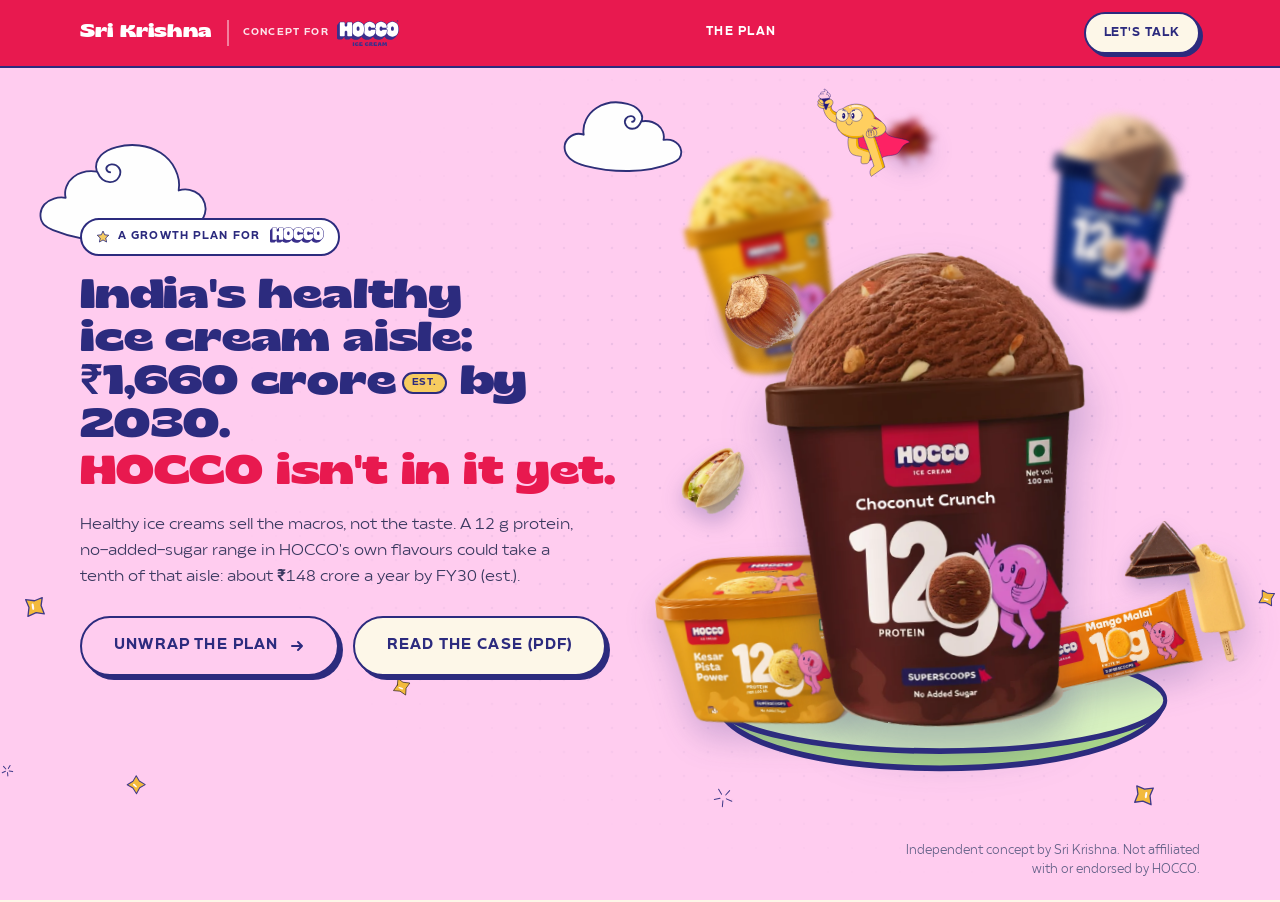
<file: index.html>
<!doctype html>
<html lang="en-IN" data-theme="light" data-page="landing">
<head>
<meta charset="utf-8">
<meta name="viewport" content="width=device-width, initial-scale=1, viewport-fit=cover">
<title>Superscoops Plan for HOCCO</title>
<meta name="description" content="A growth plan for HOCCO by Sri Krishna: Superscoops, a 12 g protein, no-added-sugar ice cream range and its quick-commerce-first launch. Independent concept.">
<link rel="preload" href="assets/fonts/gliker-bold-semi-expanded.woff2" as="font" type="font/woff2" crossorigin>
<link rel="preload" href="assets/fonts/Matahari-400Regular.woff2" as="font" type="font/woff2" crossorigin>
<link rel="stylesheet" href="assets/fonts/fonts.css?v=202610171641">
<link rel="stylesheet" href="assets/css/site.css?v=202610171641">
<link rel="stylesheet" href="assets/css/pitch.css?v=202610171641">
<script>document.documentElement.setAttribute("data-theme","light");document.documentElement.setAttribute("data-page","landing");document.documentElement.className+=" js"+("IntersectionObserver" in window?" io":"");</script>
</head>
<body>
<svg width="0" height="0" style="position:absolute" aria-hidden="true">
  <symbol id="i-arrow" viewBox="0 0 16 16"><path d="M3 8h10M9 4l4 4-4 4" fill="none" stroke="currentColor" stroke-width="2" stroke-linecap="round" stroke-linejoin="round"/></symbol>
  <symbol id="i-play" viewBox="0 0 16 16"><path d="M5 3.2v9.6L12.6 8z" fill="currentColor"/></symbol>
  <symbol id="i-doc" viewBox="0 0 16 16"><path d="M4 1.8h5.2L12.5 5v9.2H4z M9 2v3.3h3.3 M6 8.5h4.5 M6 11h4.5" fill="none" stroke="currentColor" stroke-width="1.6" stroke-linejoin="round"/></symbol>
  <symbol id="i-mail" viewBox="0 0 16 16"><path d="M2 3.5h12v9H2z M2.5 4l5.5 4.5L13.5 4" fill="none" stroke="currentColor" stroke-width="1.7" stroke-linejoin="round"/></symbol>
  <symbol id="i-in" viewBox="0 0 16 16"><path d="M3 6v7M3 3.2v.1M6.5 13V6M6.5 9c0-2 1.2-3 2.8-3S12 7 12 9v4" fill="none" stroke="currentColor" stroke-width="1.8" stroke-linecap="round"/></symbol>
  <symbol id="i-star" viewBox="0 0 24 24"><path d="M12 1.8l2.9 6.4 7 .8-5.2 4.7 1.5 6.9L12 17.1l-6.2 3.5 1.5-6.9L2.1 9l7-.8z" fill="currentColor"/></symbol>
  <symbol id="i-phone" viewBox="0 0 16 16"><path d="M4.2 2h2l1 3-1.5 1a8 8 0 0 0 4.3 4.3l1-1.5 3 1v2a1.4 1.4 0 0 1-1.5 1.4A11.4 11.4 0 0 1 2.8 3.5 1.4 1.4 0 0 1 4.2 2z" fill="none" stroke="currentColor" stroke-width="1.6" stroke-linejoin="round"/></symbol>
  <symbol id="i-wa" viewBox="0 0 16 16"><path d="M2.6 13.4l.8-2.5a5.5 5.5 0 1 1 2 1.9z" fill="none" stroke="currentColor" stroke-width="1.6" stroke-linejoin="round"/><path d="M6.1 5.6c.2 1.8 1.6 3.3 3.5 3.7l.7-.8-1.1-.6-.5.5a3 3 0 0 1-1.7-1.7l.5-.5-.6-1.1z" fill="currentColor"/></symbol>
</svg>
<a class="skip" href="#main">Skip to content</a>
<header class="nav">
  <div class="wrap nav__in">
    <a class="brand" href="#" aria-label="Sri Krishna, back to the start">Sri Krishna</a>
    <span class="nav__for" aria-label="Concept for HOCCO"><span>Concept for</span><img src="assets/img/sourced/logos_logo-white.svg" width="62" height="26" alt="HOCCO"></span>
    <ul class="nav__links nav__links--pitch">
      <li><a href="#plan" data-nav="plan"><span class="long">The </span>Plan</a></li>
    </ul>
    <div class="nav__right">
      <a class="btn btn--nav nav__cta" href="#talk" data-nav="talk">Let's Talk</a>
    </div>
  </div>
</header>
<main id="main">
<section class="route landing land" data-route="landing" aria-labelledby="hook-title" style="--l:#FFCCEF" data-tone="a">
  <div class="hero__canvas" aria-hidden="true">
    <div class="hero__dots"></div>
    <img class="cloud cloud--1" src="assets/img/sourced/illustration_cloud-1.svg" width="139" height="82" alt="">
    <img class="cloud cloud--2" src="assets/img/sourced/illustration_cloud-2.svg" width="97" height="57" alt="">
    <img class="sparkles" src="assets/img/sourced/illustration_stars.svg" width="1268" height="225" alt="">
  </div>
  <div class="wrap landing__grid">
    <div class="hook">
      <div class="pill-tag"><svg aria-hidden="true"><use href="#i-star"/></svg>A growth plan for <img class="pill-logo" src="assets/img/sourced/logos_logo.svg" width="58" height="24" alt="HOCCO"></div>
      <h1 id="hook-title" class="hook__title">India's healthy ice cream aisle: <span class="nowrap">&#8377;1,660 crore<span class="pop-wrap"><button class="est" type="button" data-pop aria-expanded="false" aria-controls="pop-hook">est.</button><span class="pop" id="pop-hook" role="note"><b>How I got here.</b> &#8377;27,170 Cr Indian ice cream market in 2026 (IMARC) &#215; 2.5% better-for-you share (my estimate) = &#8377;680 Cr, growing 25% a year (my estimate) to about &#8377;1,660 Cr by 2030. <a href="#ch-size">See the full math</a></span></span></span> by 2030. <span class="accent">HOCCO isn't in it yet.</span></h1>
      <p class="hook__sub">Healthy ice creams sell the macros, not the taste. A 12 g protein, no-added-sugar range in HOCCO's own flavours could take a tenth of that aisle: about &#8377;148 crore a year by FY30 (est.).</p>
      <div class="btn-row">
        <a class="btn btn--primary btn--xl magnetic" href="#plan">Unwrap the plan <svg aria-hidden="true"><use href="#i-arrow"/></svg></a>
        <a class="btn btn--ghost btn--xl magnetic" href="assets/docs/hocco-superscoops-case.pdf" target="_blank" rel="noopener">Read the case (PDF)</a>
      </div>
    </div>
    <div class="scene" id="scene" aria-hidden="true">
      <div class="lyr" style="--d:-6">
        <img class="p-back1 drop" style="--in:.15s" src="assets/img/packs/cup-kesar.webp" alt="">
        <img class="p-back2 drop" style="--in:.25s" src="assets/img/packs/cup-coffee.webp" alt="">
        <img class="ing far" src="assets/img/ing/saffron-1.webp" style="--x:40%;--y:4%;--s:60px;--blur:blur(3px);--t:8s" alt="">
      </div>
      <div class="lyr" style="--d:-12">
        <div class="island"><svg viewBox="0 0 600 120" preserveAspectRatio="none"><path d="M18 52 C 40 128, 560 128, 582 52 Z" fill="#A9D58A" stroke="#2C2B7E" stroke-width="5"/><ellipse cx="300" cy="50" rx="284" ry="44" fill="#D8F2C0" stroke="#2C2B7E" stroke-width="5"/></svg></div>
        <img class="p-tub drop" style="--in:.35s" src="assets/img/packs/tub-kesar.webp" alt="">
        <img class="p-stick drop" style="--in:.45s" src="assets/img/packs/stick-mango.webp" alt="">
      </div>
      <div class="lyr" style="--d:-20">
        <img class="p-hero drop" style="--in:.05s" src="assets/img/packs/cup-choconut.webp" alt="">
        <img class="hero-char hero-char--ace land-ace" src="assets/img/sourced/illustration_hero-ace.svg" alt="">
      </div>
      <div class="lyr" style="--d:-30">
        <img class="ing" src="assets/img/ing/nut-2.webp" style="--x:12%;--y:26%;--s:clamp(46px,6vw,84px);--r0:-20deg;--t:6.5s" alt="">
        <img class="ing" src="assets/img/ing/chunk-1.webp" style="--x:86%;--y:60%;--s:clamp(48px,6vw,88px);--r0:12deg;--t:7.5s;--dl:-1.5s" alt="">
        <img class="ing" src="assets/img/ing/pista-2.webp" style="--x:4%;--y:50%;--s:clamp(40px,5vw,70px);--r0:30deg;--t:6s;--dl:-3s" alt="">
        <img class="ing far" src="assets/img/ing/chunk-3.webp" style="--x:80%;--y:8%;--s:clamp(56px,6vw,100px);--blur:blur(4px);--r0:-10deg;--t:9s;--dl:-4s" alt="">
      </div>
    </div>
  </div>
  <p class="landing__concept">Independent concept by Sri Krishna. Not affiliated with or endorsed by HOCCO.</p>
</section>
<section class="route" data-route="plan" aria-labelledby="plan-title" hidden>
<section class="section land work-intro" id="plan-top" aria-labelledby="plan-title" style="--l:#FFCCEF" data-tone="b">
  <img class="cloud cloud--w1" src="assets/img/sourced/illustration_cloud-2.svg" width="97" height="57" alt="" aria-hidden="true" data-parallax="0.3">
  <img class="cloud cloud--w2" src="assets/img/sourced/illustration_cloud-1.svg" width="139" height="82" alt="" aria-hidden="true" data-parallax="0.2">
  <div class="wrap">
    <div class="land-head reveal">
      <div class="land-badge"><span>The mighty land of</span><b>Superscoops</b></div>
      <div class="work__lockup"><img class="work__logo" src="assets/img/sourced/logos_logo.svg" width="96" height="40" alt="HOCCO"><span class="pill-tag">Business case &#183; concept</span></div>
      <p class="concept">Independent concept by Sri Krishna. Not affiliated with or endorsed by HOCCO.</p>
      <h1 class="h2" id="plan-title">All the Hocco. None of the added sugar. <span class="accent">12 g protein in every cup.</span></h1>
      <p class="lead center">My answer to HOCCO's missing aisle: <em>Superscoops</em>, eight SKUs with 12 g protein and no added sugar, in flavours HOCCO already owns. Proven in two cities in six weeks, then launched quick commerce first.</p>
    </div>
    <div class="btn-row center reveal">
      <button class="btn btn--primary magnetic" type="button" data-expand="planner">Open the launch planner <svg aria-hidden="true"><use href="#i-arrow"/></svg></button>
      <button class="btn btn--ghost magnetic" type="button" data-viewer="case">Read the full case <svg aria-hidden="true"><use href="#i-doc"/></svg></button>
    </div>

    <div class="prize reveal">
      <div><span class="label">BFY segment, 2026</span><b>&#8377;680 Cr</b><span>growing ~25% a year (est.) <button class="src" data-src="bfygrowth">how</button></span></div>
      <div><span class="label">FY30 obtainable</span><b>&#8377;148 Cr</b><span>10% of the aisle in FY30 (est.) <button class="src" data-src="som">how</button></span></div>
      <div><span class="label">Hero cup, QC</span><b>39%</b><span>contribution at a &#8377;99 price (est.)</span></div>
      <div><span class="label">Launch payback</span><b>~week 23</b><span>all launch spend, case plan (est.)</span></div>
    </div>
    <p class="hint center reveal">Short on time? The big headlines tell the whole story. Tap any small <b>how</b> or <b>est.</b> tag for the source.</p>
  </div>
</section>
<nav class="chapnav" aria-label="Chapters">
  <div class="wrap chapnav__in">
    <ol class="chapnav__list">
      <li><a href="#ch-size">Size</a></li><li><a href="#ch-barrier">Barrier</a></li><li><a href="#ch-range">Range</a></li><li><a href="#ch-pack">Packaging</a></li><li><a href="#ch-gates">Gates</a></li><li><a href="#ch-launch">Launch</a></li><li><a href="#ch-film">Film</a></li><li><a href="#ch-money">Money</a></li><li><a href="#ch-risks">Risks</a></li>
    </ol>
  </div>
</nav>
<section class="section land" id="ch-size" aria-labelledby="sizing-title" style="--l:#EBDEFF" data-tone="b">
  <div class="wrap">
    <div class="land-head reveal">
      <div class="land-badge"><span>The measured land of</span><b>Market sizing</b></div>
      <h2 class="h2" id="sizing-title">A &#8377;680 Cr segment, only <span class="accent">42% captured.</span></h2>
      <p class="lead center">The aisle sells about &#8377;680 Cr. The people who would buy it could spend about &#8377;1,620 Cr. Taste and trust are the gap.</p>
    </div>
    <div class="size-grid">
      <article class="panel reveal">
        <div class="panel__k"><span>Top-down</span><span class="ev">est.</span></div>
        <h3>India ice cream, 2026</h3>
        <div class="td">
          <div class="td__bar" role="img" aria-label="Rs 27,170 Cr category, of which 2.5 percent, about Rs 680 Cr, is better-for-you">
            <span class="td__slice"></span>
          </div>
          <div class="td__legend">
            <div><b>&#8377;27,170 Cr</b><span>category (IMARC)</span></div>
            <div><b class="pink">&#215; 2.5%</b><span>BFY share (est., range 2 to 3%)</span></div>
            <div><b class="big">&#8377;680 Cr</b><span>BFY segment today</span></div>
          </div>
        </div>
      </article>
      <article class="panel reveal" style="--d:.08s">
        <div class="panel__k"><span>Bottom-up</span><span class="ev">est.</span></div>
        <h3>Who actually buys</h3>
        <ol class="funnel" aria-label="Funnel from 110 million adults to 5.4 million buyers">
          <li style="--w:100%"><span class="funnel__bar"></span><b>110M</b><span>adults 20 to 55, top 60 cities</span></li>
          <li style="--w:35%"><span class="funnel__bar"></span><b>35%</b><span>health-motivated</span></li>
          <li style="--w:14%"><span class="funnel__bar"></span><b>40%</b><span>buy packaged ice cream monthly</span></li>
          <li style="--w:6%"><span class="funnel__bar"></span><b>35%</b><span>open to switching to BFY</span></li>
        </ol>
        <div class="funnel__out"><b>5.4M</b> buyers &#215; 2.5 a month &#215; &#8377;100 = <b>&#8377;1,620 Cr</b> SAM</div>
      </article>
      <article class="panel reveal">
        <div class="panel__k"><span>Triangulation</span><span class="ev">est.</span></div>
        <h3>The gap is the brief</h3>
        <div class="donut-row">
          <svg class="donut" viewBox="0 0 120 120" role="img" aria-label="42 percent of serviceable demand is captured today">
            <circle cx="60" cy="60" r="46" class="donut__track"/>
            <circle cx="60" cy="60" r="46" class="donut__val" pathLength="100" stroke-dasharray="42 100" transform="rotate(-90 60 60)"/>
            <text x="60" y="62" text-anchor="middle" class="donut__t">42%</text>
            <text x="60" y="80" text-anchor="middle" class="donut__s">CAPTURED</text>
          </svg>
          <p>The segment realises <b>&#8377;680 Cr</b> of about <b>&#8377;1,620 Cr</b> serviceable demand. What holds the rest back is taste and price, and that is exactly what the product has to fix.</p>
        </div>
      </article>
      <article class="panel reveal" style="--d:.08s">
        <div class="panel__k"><span>Growth and share</span><span class="ev">est.</span></div>
        <h3>BFY segment, &#8377; Cr, 25% a year</h3>
        <div class="bars" role="img" aria-label="BFY segment grows from 679 crore in 2026 to 1,658 crore in 2030; HOCCO share 38 crore in FY28 and 148 crore in FY30">
          <div class="bars__col" style="--h:41%"><b>679</b><span class="bars__b"></span><i>2026</i></div>
          <div class="bars__col" style="--h:51%"><b>849</b><span class="bars__b"></span><i>2027</i></div>
          <div class="bars__col som" style="--h:64%; --s:4%"><b>1,061</b><span class="bars__b"><em></em></span><i>2028</i></div>
          <div class="bars__col" style="--h:80%"><b>1,327</b><span class="bars__b"></span><i>2029</i></div>
          <div class="bars__col som" style="--h:100%; --s:10%"><b>1,658</b><span class="bars__b"><em></em></span><i>2030</i></div>
        </div>
        <div class="bars__key"><span><i class="k-seg"></i>Segment</span><span><i class="k-som"></i>HOCCO: &#8377;38 Cr FY28 (4%), &#8377;148 Cr FY30 (10%)</span></div>
      </article>
    </div>

    <details class="math reveal"><summary>Show the math: low, base and high cases</summary><div class="math__in">
      <div class="tbl"><table>
        <tr><th>Step</th><th class="n">Low</th><th class="n">Base</th><th class="n">High</th></tr>
        <tr><td>Better-for-you share of ice cream, 2026 <button class="src" data-src="bfyshare">how</button></td><td class="n">2%</td><td class="n">2.5%</td><td class="n">3%</td></tr>
        <tr><td>Segment, 2026 (of &#8377;27,170 Cr <button class="src" data-src="imarc">IMARC</button>)</td><td class="n">&#8377;543 Cr</td><td class="n">&#8377;679 Cr</td><td class="n">&#8377;815 Cr</td></tr>
        <tr><td>Growth a year <button class="src" data-src="bfygrowth">how</button></td><td class="n">20%</td><td class="n">25%</td><td class="n">30%</td></tr>
        <tr><td>Segment, 2030</td><td class="n">&#8377;1,126 Cr</td><td class="n">&#8377;1,658 Cr</td><td class="n">&#8377;2,328 Cr</td></tr>
        <tr><td>Segment in FY30 (Apr 2029 to Mar 2030)</td><td class="n">&#8377;1,028 Cr</td><td class="n">&#8377;1,483 Cr</td><td class="n">&#8377;2,042 Cr</td></tr>
        <tr><td>HOCCO share, FY30 <button class="src" data-src="som">how</button></td><td class="n">6%</td><td class="n">10%</td><td class="n">12%</td></tr>
        <tr><td><b>Superscoops revenue, FY30</b></td><td class="n"><b>&#8377;62 Cr</b></td><td class="n"><b>&#8377;148 Cr</b></td><td class="n"><b>&#8377;245 Cr</b></td></tr>
      </table></div>
      <p>Bottom-up: 110M adults aged 20 to 55 in the top 60 cities &#215; 35% health-motivated &#215; 40% buy packaged ice cream monthly &#215; 35% open to better-for-you = 5.4M buyers <button class="src" data-src="bottomup">how</button>. Health motivation is anchored on ICMR-INDIAB <button class="src" data-src="icmr">Lancet</button>.</p>
    </div></details>
  </div>
</section>
<section class="section land" id="ch-barrier" aria-labelledby="barrier-title" style="--l:#FFEECE" data-tone="a">
  <img class="cloud cloud--w2" src="assets/img/sourced/illustration_cloud-1.svg" width="139" height="82" alt="" aria-hidden="true" data-parallax="0.2">
  <div class="wrap">
    <div class="land-head reveal">
      <div class="land-badge"><span>The tricky land of</span><b>The barrier</b></div>
      <h2 class="h2" id="barrier-title">"Healthy" still tastes like <span class="accent">a compromise.</span></h2>
      <p class="lead center">Diet brands lead with macros. Big brands treat sugar-free as an afterthought. Nobody owns "tastes like a proper scoop".</p>
    </div>
    <div class="barrier-grid">
      <article class="panel reveal">
        <div class="panel__k"><span>The shelf, as I read it</span><span class="ev">my read</span></div>
        <h3>Taste versus health proof</h3>
        <div class="pmap" role="img" aria-label="Positioning map. Across: health proof. Up: indulgent taste. HOCCO regular is indulgent but not a health product. Diet brands are healthier but less indulgent. The top-right corner, indulgent and healthy, is empty, and Superscoops is aimed there.">
          <span class="pmap__ax pmap__ax--y">Tastes indulgent</span><span class="pmap__ax pmap__ax--x">Health proof</span>
          <span class="pmap__open">The open corner</span>
          <span class="dot" style="--x:12%;--y:84%">HOCCO regular</span>
          <span class="dot" style="--x:22%;--y:56%">Sugar-free SKUs of big brands</span>
          <span class="dot" style="--x:38%;--y:22%">Go Zero</span>
          <span class="dot" style="--x:50%;--y:36%">NOTO</span>
          <span class="dot" style="--x:70%;--y:44%">Amul Protein</span>
          <span class="dot" style="--x:80%;--y:18%">Get-A-Way</span>
          <span class="dot dot--us" style="--x:80%;--y:80%">Superscoops</span>
        </div>
      </article>
      <div class="barrier-side">
        <article class="panel reveal">
          <div class="panel__k"><span>Shelf prices</span><button class="src" data-src="blinkit">Blinkit</button></div>
          <ul class="price-list">
            <li><span>NOTO</span><b>&#8377;101</b><small>/ 100 ml</small></li>
            <li><span>Go Zero</span><b>&#8377;95</b><small>/ 100 ml</small></li>
            <li><span>Get-A-Way</span><b>&#8377;96</b><small>/ 100 ml</small></li>
            <li><span>Amul Protein stick</span><b>&#8377;50</b><small>/ 60 ml</small></li>
            <li class="us"><span>Superscoops cup</span><b>&#8377;99</b><small>/ 100 ml</small></li>
          </ul>
        </article>
        <div class="whyme reveal"><span class="label">The honest claim is an edge</span><p>A dairy ice cream can't legally say "sugar free" in India: milk's own lactose is over the 0.5 g limit <button class="src" data-src="fssai">FSSAI</button>. Superscoops says "No Added Sugar", and means it.</p></div>
      </div>
    </div>
    <div class="segments reveal">
      <div><span class="label">After the gym &#183; fit urbanites</span><p>"12 g protein. Tastes like dessert, not a shake."</p></div>
      <div><span class="label">After dinner &#183; health-watching families</span><p>"No added sugar, so everyone gets a scoop."</p></div>
      <div><span class="label">After a long day &#183; HOCCO loyalists</span><p>"Your Hocco, now with superpowers."</p></div>
    </div>
  </div>
</section>
<section class="section land" id="ch-range" aria-labelledby="range-title" style="--l:#FDF7E8" data-tone="b">
  <div class="wrap">
    <div class="land-head reveal">
      <div class="land-badge"><span>The crunchy land of</span><b>The range</b></div>
      <h2 class="h2" id="range-title">Eight packs, each with <span class="accent">a job to do.</span></h2>
      <p class="lead center">Four cups, two tubs, two sticks, all in flavours HOCCO already owns. Nutrition values are formulation targets.</p>
    </div>
    <div class="range range--cups">
      <article class="sku reveal" style="--c:#F6D9CF"><div class="sku__img"><img src="assets/img/packs/cup-choconut.webp" width="525" height="780" alt="Superscoops Choconut Crunch 100 ml cup concept pack, 12 g protein"></div><span class="sku__role">Hero</span><h3>Choconut Crunch</h3><div class="sku__spec"><span>100 ml cup</span><span>&#8377;99</span><span>12 g protein</span><span>140 kcal</span></div><p>Chocolate is the top BFY flavour; builds on HOCCO's Belgian Choconut.</p></article>
      <article class="sku reveal" style="--c:#FBE1BC; --d:.06s"><div class="sku__img"><img src="assets/img/packs/cup-kesar.webp" width="534" height="780" alt="Superscoops Kesar Pista Power 100 ml cup concept pack, 12 g protein"></div><span class="sku__role">The differentiator</span><h3>Kesar Pista Power</h3><div class="sku__spec"><span>100 ml cup</span><span>&#8377;99</span><span>12 g protein</span><span>130 kcal</span></div><p>An Indian flavour where rivals are Western; builds on Kesar Kali; strong with 40+ and Gujarat.</p></article>
      <article class="sku reveal" style="--c:#FBDCC4; --d:.12s"><div class="sku__img"><img src="assets/img/packs/cup-cookie.webp" width="537" height="780" alt="Superscoops Cookie Dough Protein 100 ml cup concept pack, 12 g protein"></div><span class="sku__role">Signature</span><h3>Cookie Dough Protein</h3><div class="sku__spec"><span>100 ml cup</span><span>&#8377;99</span><span>12 g protein</span><span>150 kcal</span></div><p>HOCCO's own fan-favourite tub flavour, now with protein.</p></article>
      <article class="sku reveal" style="--c:#D7EAF8; --d:.18s"><div class="sku__img"><img src="assets/img/packs/cup-coffee.webp" width="529" height="780" alt="Superscoops Cold Coffee Kick 100 ml cup concept pack, 12 g protein"></div><span class="sku__role">Adult occasion</span><h3>Cold Coffee Kick</h3><div class="sku__spec"><span>100 ml cup</span><span>&#8377;99</span><span>12 g protein</span><span>120 kcal</span></div><p>A 4 pm or pre-workout pick-me-up; echoes the Bijlee caffeine story.</p></article>
    </div>
    <div class="range range--wide">
      <article class="sku sku--wide reveal" style="--c:#F6D9CF"><div class="sku__img"><img src="assets/img/packs/tub-choconut.webp" width="846" height="723" alt="Superscoops Choconut Crunch 450 ml tub concept pack, 12 g protein per 100 ml"></div><span class="sku__role">Household</span><h3>Choconut Crunch tub</h3><div class="sku__spec"><span>450 ml tub</span><span>&#8377;349</span><span>12 g protein per 100 ml</span><span>54 g per tub</span><span>140 kcal per 100 ml</span></div><p>Family freezer, repeat, and a higher basket on quick commerce.</p></article>
      <article class="sku sku--wide reveal" style="--c:#FBE1BC; --d:.06s"><div class="sku__img"><img src="assets/img/packs/tub-kesar.webp" width="900" height="737" alt="Superscoops Kesar Pista Power 450 ml tub concept pack, 12 g protein per 100 ml"></div><span class="sku__role">Family and festive</span><h3>Kesar Pista Power tub</h3><div class="sku__spec"><span>450 ml tub</span><span>&#8377;349</span><span>12 g protein per 100 ml</span><span>54 g per tub</span><span>130 kcal per 100 ml</span></div><p>A no-added-sugar dessert for diabetic family members.</p></article>
      <article class="sku sku--stick reveal" style="--c:#FBEAB0"><div class="sku__img"><img src="assets/img/packs/stick-mango.webp" width="900" height="489" alt="Superscoops Mango Malai 60 ml stick concept wrapper, 10 g protein"></div><span class="sku__role">Entry and impulse</span><h3>Mango Malai</h3><div class="sku__spec"><span>60 ml stick</span><span>&#8377;55</span><span>10 g protein</span><span>70 kcal</span></div><p>Mango is India's favourite; meets Amul's protein kulfi on taste.</p></article>
      <article class="sku sku--stick reveal" style="--c:#FBD3E6; --d:.06s"><div class="sku__img"><img src="assets/img/packs/stick-chocofudge.webp" width="900" height="302" alt="Superscoops Choco Fudge 60 ml stick concept wrapper, 10 g protein"></div><span class="sku__role">Kids plus parents</span><h3>Choco Fudge</h3><div class="sku__spec"><span>60 ml stick</span><span>&#8377;55</span><span>10 g protein</span><span>75 kcal</span></div><p>Low-commitment trial at the entry price point.</p></article>
    </div>
    <p class="note center reveal">Milk protein isolate plus whey for body; allulose, erythritol and stevia for sweetness. Total sugars ~4 to 5 g per 100 ml, all from milk.</p>
  </div>
</section>
<section class="section land" id="ch-pack" aria-labelledby="pack-title" style="--l:#FFEECE" data-tone="a">
  <div class="wrap">
    <div class="land-head reveal">
      <div class="land-badge"><span>The shiny land of</span><b>Packaging</b></div>
      <h2 class="h2" id="pack-title">Unmistakably Hocco, with <span class="accent">three new signals.</span></h2>
    </div>
    <div class="pack">
      <figure class="pack__fig reveal"><div class="pack__inner">
        <img src="assets/img/packs/cup-choconut.webp" width="520" height="780" alt="Choconut Crunch cup with numbered callouts: red HOCCO tile, giant 12 g protein number, SUPERSCOOPS tag, No Added Sugar, caped character, flavour-matched rim">
        <span class="pin" style="left:28%; top:41%">1</span>
        <span class="pin pin--new" style="left:13%; top:66%">2</span>
        <span class="pin pin--new" style="left:74%; top:87%">3</span>
        <span class="pin pin--new" style="left:28%; top:92%">4</span>
        <span class="pin" style="left:91%; top:60%">5</span>
        <span class="pin" style="left:93%; top:28%">6</span>
      </div></figure>
      <ol class="pack__list reveal">
        <li><b>The red HOCCO tile, up top.</b> The masterbrand stays first, exactly where shoppers already look for it, with the flavour name set right under it.</li>
        <li class="new"><b>A giant 12g protein number</b>, with a real scoop of the flavour inside the "g" and a PROTEIN label beneath. Tubs add PER 100 ML. <span class="ev">new</span></li>
        <li class="new"><b>A navy SUPERSCOOPS tag</b> with a red cape flick: the sub-brand signal. <span class="ev">new</span></li>
        <li class="new"><b>No Added Sugar</b>, never "sugar free"; the back panel adds "contains naturally occurring milk sugars". <span class="ev">new</span></li>
        <li><b>A Scooperstars character</b>, HOCCO's own pink hero, now caped.</li>
        <li><b>A flavour-matched rim and body.</b> Choconut chocolate, Kesar Pista saffron, Cookie Dough caramel, Cold Coffee navy, Mango orange, Choco Fudge pink.</li>
      </ol>
    </div>
    <p class="note center reveal">Pack renders generated with Qwen Image 3 Edit, reference-locked to HOCCO's real cup, logo and characters; printed text corrected in code.</p>
  </div>
</section>
<section class="section land" id="ch-gates" aria-labelledby="gates-title" style="--l:#D8F2C0" data-tone="a">
  <div class="wrap">
    <div class="land-head reveal">
      <div class="land-badge"><span>The gated land of</span><b>Hypotheses</b></div>
      <h2 class="h2" id="gates-title">Six gates before the <span class="accent">full launch.</span></h2>
      <p class="lead center">Ahmedabad and Pune, four cups, quick commerce only. Each gate has a pass bar and a rule for what happens if it fails.</p>
    </div>
    <ol class="gate-track reveal" aria-hidden="true">
      <li>H1</li><li>H2</li><li>H3</li><li>H4</li><li>H5</li><li>H6</li><li class="go">GO</li>
    </ol>
    <div class="gates">
      <article class="gate reveal"><div class="gate__n"><b>H1</b><span>Demand</span></div><p class="gate__h">BFY buyers will buy a HOCCO BFY product at least as often as the category leaders.</p><dl><dt>Test</dt><dd>List 4 cups on Blinkit, Zepto, Instamart in Ahmedabad and Pune</dd><dt>Pass bar</dt><dd>Velocity &#8805; 70% of the top BFY rival SKU per dark store by week 4</dd><dt>If it fails</dt><dd>Cut to 2 hero SKUs; reposition to sticks</dd></dl></article>
      <article class="gate reveal" style="--d:.06s"><div class="gate__n"><b>H2</b><span>Taste</span></div><p class="gate__h">"Tastes like Hocco" is the unmet need: buyers will not trade taste for protein.</p><dl><dt>Test</dt><dd>Blind taste test, 300 consumers in 3 cities vs HOCCO regular and two BFY rivals</dd><dt>Pass bar</dt><dd>&#8805; 60% prefer Superscoops over rivals; &#8805; 80% parity with HOCCO regular</dd><dt>If it fails</dt><dd>Reformulate (protein blend, allulose share) before wave 1</dd></dl></article>
      <article class="gate reveal" style="--d:.12s"><div class="gate__n"><b>H3</b><span>Price</span></div><p class="gate__h">&#8377;99 per 100 ml cup wins on protein per rupee; a &#8377;55 stick competes with Amul at &#8377;50.</p><dl><dt>Test</dt><dd>Price cells on QC (&#8377;89 / &#8377;99 / &#8377;109) across dark stores</dd><dt>Pass bar</dt><dd>Volume at &#8377;99 &#8805; 85% of &#8377;89</dd><dt>If it fails</dt><dd>Hold &#8377;99, fund launch offers (2 for &#8377;179) instead of cutting list price</dd></dl></article>
      <article class="gate reveal"><div class="gate__n"><b>H4</b><span>Channel</span></div><p class="gate__h">Quick commerce is the right launch channel; general trade is not, at first.</p><dl><dt>Test</dt><dd>QC vs 40 premium GT outlets in Ahmedabad</dd><dt>Pass bar</dt><dd>QC repeat &#8805; 25% in 4 weeks; GT sell-through under half of QC</dd><dt>If it fails</dt><dd>If GT wins in home cities, accelerate GT freezers there</dd></dl></article>
      <article class="gate reveal" style="--d:.06s"><div class="gate__n"><b>H5</b><span>Brand</span></div><p class="gate__h">HOCCO's playful brand can carry "health" without feeling medicinal, through a sub-brand.</p><dl><dt>Test</dt><dd>Concept test of 3 names and packs, 500 respondents</dd><dt>Pass bar</dt><dd>Superscoops ranks first on "tastes good" and "is healthy" together</dd><dt>If it fails</dt><dd>Use the runner-up name; keep the HOCCO masterbrand</dd></dl></article>
      <article class="gate reveal" style="--d:.12s"><div class="gate__n"><b>H6</b><span>Economics</span></div><p class="gate__h">The range clears &#8805; 35% contribution after channel margins at &#8377;99.</p><dl><dt>Test</dt><dd>Pilot batch costing at the Ahmedabad plant</dd><dt>Pass bar</dt><dd>COGS &#8804; &#8377;36; contribution &#8805; 35% on QC</dd><dt>If it fails</dt><dd>Move to a whey-MPI blend or 90 ml cup before raising price</dd></dl></article>
    </div>
  </div>
</section>
<section class="section land" id="ch-launch" aria-labelledby="waves-title" style="--l:#DAEFFD" data-tone="b">
  <div class="wrap">
    <div class="land-head reveal">
      <div class="land-badge"><span>The wavy land of</span><b>Go-to-market</b></div>
      <h2 class="h2" id="waves-title">Test small, read the data, <span class="accent">then scale.</span></h2>
      <p class="lead center">Each wave opens only when the last one clears its gate.</p>
    </div>
    <ol class="waves">
      <li class="wave reveal"><span class="wave__n">Wave 0</span><h3>Test</h3><span class="wave__when">Feb to mid-Mar 2027</span><dl><dt>Where</dt><dd>Ahmedabad, Pune</dd><dt>Channels</dt><dd>QC: Blinkit, Zepto, Instamart</dd><dt>SKUs</dt><dd>4 cups</dd><dt>Exit gate</dt><dd>H1 to H6 pass bars</dd></dl></li>
      <li class="wave reveal" style="--d:.08s"><span class="wave__n">Wave 1</span><h3>Summer launch</h3><span class="wave__when">Mar to Jun 2027</span><dl><dt>Where</dt><dd>+ Delhi NCR, Mumbai, Bengaluru</dd><dt>Channels</dt><dd>QC, premium modern trade, gym and cafe chains</dd><dt>SKUs</dt><dd>4 cups + 2 tubs + 2 sticks</dd><dt>Exit gate</dt><dd>Velocity holds &#8805; 70% of BFY leader; QC repeat &#8805; 25%</dd></dl></li>
      <li class="wave reveal" style="--d:.16s"><span class="wave__n">Wave 2</span><h3>Scale</h3><span class="wave__when">Jul to Dec 2027</span><dl><dt>Where</dt><dd>+ Hyderabad, Jaipur, Chandigarh Tricity, Surat, Vadodara</dd><dt>Channels</dt><dd>+ HOCCO parlours, premium GT freezers in home states</dd><dt>SKUs</dt><dd>Full range + festive no-added-sugar gift box</dd><dt>Exit gate</dt><dd>Contribution after marketing positive by city</dd></dl></li>
    </ol>
  </div>
</section>
<section class="section land film" id="ch-film" aria-labelledby="film-title" style="--l:#DAEFFD" data-tone="a">
  <div class="wrap">
    <div class="land-head reveal">
      <div class="land-badge"><span>The silver-screen land of</span><b>The launch film</b></div>
      <h2 class="h2" id="film-title">Eighteen seconds of <span class="accent">Flavour Drop.</span></h2>
      <p class="lead center">A product-first spot for paid social and quick-commerce banners: a spoon dig, four flavour worlds, one claim.</p>
    </div>
    <figure class="film__frame reveal">
      <div class="film__screen">
        <video id="film-video" class="film__video" src="assets/video/film-b-720p.mp4" poster="assets/video/film-b-poster.jpg" width="1280" height="720" controls playsinline muted loop preload="metadata" aria-describedby="film-cap">
          <a href="assets/video/film-b-720p.mp4">Download the Superscoops launch film (MP4)</a>
        </video>
      </div>
      <div class="film__bar">
        <button class="btn btn--small" type="button" id="film-play" aria-pressed="false"><svg aria-hidden="true"><use href="#i-play"/></svg><span>Play</span></button>
        <button class="btn btn--small btn--pink" type="button" id="film-sound" aria-pressed="false"><span>Sound on</span></button>
        <button class="btn btn--small film__v" type="button" data-video="assets/video/film-b-vertical.mp4">Watch the 9:16 cut</button>
      </div>
      <figcaption id="film-cap" class="film__cap">Flavour Drop: a product-hero spot with a photoreal spoon dig and real ingredients, 18 seconds, with a 9:16 cut for Reels and Shorts. Concept only, not a HOCCO ad.</figcaption>
    </figure>
  </div>
</section>
<section class="section land" id="ch-money" aria-labelledby="money-title" style="--l:#D8F2C0" data-tone="b">
  <div class="wrap">
    <div class="land-head reveal">
      <div class="land-badge"><span>The happy land of</span><b>The money</b></div>
      <h2 class="h2" id="money-title">Each &#8377;99 cup leaves HOCCO <span class="accent">&#8377;26.</span></h2>
      <p class="lead center">That's before marketing, on quick commerce. The full five-city launch pays back around week 23.</p>
    </div>
    <article class="panel reveal">
      <div class="panel__k"><span>Where &#8377;99 goes, hero cup on quick commerce</span><button class="src" data-src="unit">est.</button></div>
      <div class="wf" role="img" aria-label="Waterfall: MRP 99 rupees, minus 4.7 GST, net 94.3, minus 28.3 platform margin, HOCCO receives 66, minus 34 cost to make, minus 6 cold chain, leaves 26, which is 39 percent of what HOCCO receives.">
        <div class="col"><div class="blk" style="--b:0%;--h:100%;--fill:var(--sky)"></div><span class="v" style="--b:0%;--h:100%">&#8377;99</span></div>
        <div class="col"><div class="blk neg" style="--b:95.3%;--h:4.7%"></div><span class="v" style="--b:95.3%;--h:4.7%">&#8722;4.7</span></div>
        <div class="col"><div class="blk" style="--b:0%;--h:95.3%;--fill:var(--sky)"></div><span class="v" style="--b:0%;--h:95.3%">94.3</span></div>
        <div class="col"><div class="blk neg" style="--b:66.7%;--h:28.6%"></div><span class="v" style="--b:66.7%;--h:28.6%">&#8722;28.3</span></div>
        <div class="col"><div class="blk" style="--b:0%;--h:66.7%;--fill:var(--lavender)"></div><span class="v" style="--b:0%;--h:66.7%">66</span></div>
        <div class="col"><div class="blk neg" style="--b:32.3%;--h:34.3%"></div><span class="v" style="--b:32.3%;--h:34.3%">&#8722;34</span></div>
        <div class="col"><div class="blk neg" style="--b:26.3%;--h:6.1%"></div><span class="v" style="--b:26.3%;--h:6.1%">&#8722;6</span></div>
        <div class="col"><div class="blk tot" style="--b:0%;--h:26.3%"></div><span class="v v--tot" style="--b:0%;--h:26.3%">&#8377;26</span></div>
      </div>
      <div class="wf-labels" aria-hidden="true"><span>MRP</span><span>GST 5%</span><span>Net</span><span>Platform 30%</span><span>HOCCO gets</span><span>Cost to make</span><span>Cold chain</span><span>Kept: 39%</span></div>
    </article>
    <div class="prize prize--3 reveal">
      <div><span class="label">First 12 weeks</span><b>&#8377;3.18 Cr</b><span>net revenue, five cities <button class="src" data-src="planner">how</button></span></div>
      <div><span class="label">Payback</span><b>~week 23</b><span>on all launch spend <button class="src" data-src="planner">how</button></span></div>
      <div><span class="label">By FY30</span><b>&#8377;148 Cr</b><span>a year, base case <button class="src" data-src="som">how</button></span></div>
    </div>
    <div class="work__cta reveal">
      <div>
        <h3>Move the levers yourself.</h3>
        <p>Pick cities, SKUs, prices, channels and spend. The planner returns a 12-week P&amp;L, a payback week, the gate checks and a go or no-go.</p>
      </div>
      <div class="btn-row">
        <button class="btn btn--primary magnetic" type="button" data-expand="planner">Open the launch planner <svg aria-hidden="true"><use href="#i-arrow"/></svg></button>
      </div>
    </div>
    <details class="math reveal"><summary>What moves the numbers</summary><div class="math__in">
      <ul>
        <li><b>Cost to make +&#8377;6</b> (protein or sweetener prices): the quick-commerce margin falls from 39% to 30%, and gate H6 triggers the fallback.</li>
        <li><b>Price at &#8377;89:</b> volume ~+10% (est.), but &#8377;6.7 less per cup, so contribution falls ~16%.</li>
        <li><b>Sales 30% below plan:</b> wave 1 contribution drops to ~&#8377;1.7 Cr, and wave 2 waits.</li>
        <li><b>Double the marketing</b> to &#8377;4 L per city per week: the planner's call flips to NO-GO.</li>
      </ul>
    </div></details>
  </div>
</section>
<section class="section land" id="ch-risks" aria-labelledby="risks-title" style="--l:#EBDEFF" data-tone="a">
  <div class="wrap">
    <div class="land-head reveal">
      <div class="land-badge"><span>The watchful land of</span><b>The risks</b></div>
      <h2 class="h2" id="risks-title">What could sink it, and <span class="accent">what I'd watch.</span></h2>
    </div>
    <div class="risks">
      <article class="risk reveal"><span class="risk__lvl">Medium &#183; High</span><h3>Taste falls short</h3><p>Gate H2 runs before wave 1; tune the protein blend and sweeteners.</p></article>
      <article class="risk reveal" style="--d:.05s"><span class="risk__lvl">Low &#183; High</span><h3>A claim is challenged</h3><p>Only "No Added Sugar" and a verified "High Protein". Legal review of every pack.</p></article>
      <article class="risk reveal" style="--d:.1s"><span class="risk__lvl">Medium &#183; Medium</span><h3>Price war with Amul</h3><p>Compete on taste and range, not price. Sticks hold the entry point.</p></article>
      <article class="risk reveal" style="--d:.15s"><span class="risk__lvl">Medium &#183; Low</span><h3>It eats HOCCO regular</h3><p>Different buyers and moments. Track cross-buying on quick commerce.</p></article>
      <article class="risk reveal" style="--d:.2s"><span class="risk__lvl">Medium &#183; Medium</span><h3>Sweetener supply</h3><p>Two sweetener systems, with erythritol and stevia as the fallback.</p></article>
    </div>
  </div>
</section>
<section class="section land contact handoff" aria-labelledby="handoff-title" style="--l:#FFCCEF" data-tone="b">
  <img class="cloud cloud--c1" src="assets/img/sourced/illustration_cloud-1.svg" width="139" height="82" alt="" aria-hidden="true">
  <img class="cloud cloud--c2" src="assets/img/sourced/illustration_cloud-2.svg" width="97" height="57" alt="" aria-hidden="true">
  <div class="wrap">
    <img class="contact__char reveal" src="assets/img/sourced/illustration_hero-budd.svg" width="1080" height="1080" alt="" aria-hidden="true">
    <div class="land-badge reveal"><span>Next stop</span><b>Let's talk</b></div>
    <h2 class="h2 reveal" id="handoff-title">Questions about <span class="accent">the plan?</span></h2>
    <p class="lead center reveal">The full case has the model, the sources and every assumption. Or write to me directly.</p>
    <div class="btn-row center reveal">
      <a class="btn btn--primary btn--xl magnetic" href="#talk">Let's talk <svg aria-hidden="true"><use href="#i-arrow"/></svg></a>
      <a class="btn btn--ghost btn--xl magnetic" href="assets/docs/hocco-superscoops-case.pdf" target="_blank" rel="noopener">Read the case (PDF)</a>
    </div>
  </div>
</section>
</section>
<section class="route" data-route="talk" aria-labelledby="talk-title" hidden>
<section class="section land contact talk" style="--l:#DAEFFD" data-tone="a">
  <img class="cloud cloud--c1" src="assets/img/sourced/illustration_cloud-1.svg" width="139" height="82" alt="" aria-hidden="true">
  <img class="cloud cloud--c2" src="assets/img/sourced/illustration_cloud-2.svg" width="97" height="57" alt="" aria-hidden="true">
  <div class="wrap talk__grid">
    <div class="talk__copy">
      <div class="land-badge"><span>The friendly land of</span><b>Let's talk</b></div>
      <h1 class="h2" id="talk-title">Let's talk about <span class="accent">Superscoops.</span></h1>
      <p class="lead">Email or LinkedIn, whichever is easier.</p>
      <div class="talk__actions">
        <a class="btn btn--primary btn--xl magnetic" href="mailto:emailsrikrishna9@gmail.com?subject=Superscoops%20for%20HOCCO"><svg aria-hidden="true"><use href="#i-mail"/></svg> Email</a>
        <a class="btn btn--ghost btn--xl magnetic" href="https://www.linkedin.com/in/sri-krishna9" target="_blank" rel="noopener"><svg aria-hidden="true"><use href="#i-in"/></svg> LinkedIn</a>
      </div>
      <div class="plain-contact">
        <span><code>emailsrikrishna9@gmail.com</code> <button class="copy" type="button" data-copy="emailsrikrishna9@gmail.com"><span>Copy</span></button></span>
      </div>
    </div>
    <img class="talk__char" src="assets/img/sourced/illustration_hero-budd.svg" width="1080" height="1080" alt="" aria-hidden="true">
  </div>
</section>
</section>
</main>
<footer class="footer">
  <div class="wrap footer__in">
    <div>&#169; 2026 Sri Krishna.</div>
    <div class="concept-line">Independent concept by Sri Krishna. Not affiliated with or endorsed by HOCCO. The HOCCO name, logo, typefaces and Scooperstars characters belong to HOCCO and appear only to present this labelled concept. Superscoops packs, names, prices and nutrition targets are proposals; figures marked est. are my estimates.</div>
  </div>
</footer>
<div class="overlay" id="ov-planner" hidden role="dialog" aria-modal="true" aria-label="Superscoops launch planner">
  <div class="overlay__bar"><b>Superscoops launch planner</b><button class="overlay__close" type="button" aria-label="Close">&#215;</button></div>
  <div class="overlay__body" data-frame="embed/launch-planner.html"></div>
</div>
<div class="overlay" id="ov-viewer" hidden role="dialog" aria-modal="true" aria-label="Document">
  <div class="overlay__bar"><b class="overlay__title">Document</b><button class="overlay__close" type="button" aria-label="Close">&#215;</button></div>
  <div class="overlay__body overlay__pages"></div>
</div>
<div class="overlay overlay--video" id="ov-video" hidden role="dialog" aria-modal="true" aria-label="Video">
  <div class="overlay__bar"><b>Flavour Drop, 9:16 cut</b><button class="overlay__close" type="button" aria-label="Close">&#215;</button></div>
  <div class="overlay__body overlay__video"></div>
</div>
<div class="sources-drawer" id="sources-drawer" hidden>
  <div class="sd-scrim"></div>
  <aside class="sd-panel" role="dialog" aria-modal="true" aria-labelledby="sd-title">
    <button class="sd-close" type="button" aria-label="Close source">&#215;</button>
    <div class="label">Source</div>
    <span class="sd-ev ev"></span>
    <h2 class="sd-title" id="sd-title"></h2>
    <p class="sd-pub"></p>
    <p class="sd-note"></p>
    <a class="sd-link" href="#" target="_blank" rel="noopener"></a>
  </aside>
</div>
<script src="assets/js/content.js?v=202610171641"></script>
<script src="assets/js/pitch.js?v=202610171641"></script>
<script src="assets/js/gsap.min.js?v=202610171641" defer></script>
<script src="assets/js/ScrollTrigger.min.js?v=202610171641" defer></script>
<script src="assets/js/site.js?v=202610171641" defer></script>
<script src="assets/js/landing.js?v=202610171641"></script>
</body>
</html>
</file>
<file: assets/fonts/fonts.css>
/* HOCCO's own typefaces, as served on hocco.in (commercial; bundled for local viewing only, see README).
   Each Gliker cut is a single weight, so it is declared at 400 to stop the browser from faux-bolding it.
   The HOCCO fonts have no rupee sign, so "HoccoRupee" (Inter 600, OFL) is limited to U+20B9 and sits
   second in every stack: only the rupee glyph ever comes from it. */

@font-face {
  font-family: "HoccoRupee";
  src: url("inter-latin-ext-600-normal.woff2") format("woff2");
  font-weight: 100 900; font-style: normal; font-display: swap;
  unicode-range: U+20B9;
}
@font-face {
  font-family: "Gliker SE";
  src: url("gliker-bold-semi-expanded.woff2") format("woff2");
  font-weight: 400; font-style: normal; font-display: swap;
}
@font-face {
  font-family: "Gliker BC";
  src: url("gliker-black-condensed.woff2") format("woff2");
  font-weight: 400; font-style: normal; font-display: swap;
}
@font-face {
  font-family: "Matahari";
  src: url("Matahari-400Regular.woff2") format("woff2");
  font-weight: 400; font-style: normal; font-display: swap;
}
@font-face {
  font-family: "Matahari";
  src: url("Matahari-600SemiBold.woff2") format("woff2");
  font-weight: 600; font-style: normal; font-display: swap;
}
@font-face {
  font-family: "Matahari";
  src: url("Matahari-800ExtraBold.woff2") format("woff2");
  font-weight: 800; font-style: normal; font-display: swap;
}
</file>
<file: assets/css/site.css>
/* Sri Krishna, portfolio site, HOCCO edition.
   Cream (light) leads, in HOCCO's own visual language: red header bar, navy Gliker display type,
   full-width pastel "lands" with outline pill badges, clouds and caped Scooperstars.
   Dark is a deep-navy night version with the same pastels as accents.
   Every colour is a token; motion is enhancement only. */

/* ---------- tokens ---------- */
:root {
  --font-display: "Gliker SE", "HoccoRupee", "Arial Black", system-ui, sans-serif;
  --font-label: "Gliker BC", "HoccoRupee", "Arial Narrow", system-ui, sans-serif;
  --font-body: "Matahari", "HoccoRupee", system-ui, -apple-system, "Segoe UI", sans-serif;

  --red: #E8194F;
  --navy: #2C2B7E;
  --cream: #FDF7E8;
  --pink: #FFCCEF;
  --sky: #DAEFFD;
  --peach: #FFEECE;
  --lavender: #EBDEFF;
  --mint: #D8F2C0;
  --butter: #F7CC5F;

  --radius: 26px;
  --radius-sm: 16px;
  --pill: 999px;
  --wrap: 1200px;
  --gutter: clamp(16px, 4vw, 40px);
  --ease: cubic-bezier(.2,.7,.2,1);
  --bw: 2.5px;
}

/* light (default): cream + navy */
:root, :root[data-theme="light"] {
  --bg: #FDF7E8;
  --ink: #2C2B7E;           /* headings, borders, buttons */
  --text: #3A3960;          /* body copy, navy-tinted grey */
  --muted: #5F5E85;
  --card: #FFFFFF;
  --card-2: #FFFBF1;
  --line: #2C2B7E;
  --soft-line: rgba(44,43,126,.18);
  --shadow-c: #2C2B7E;
  --btn-bg: #FFCCEF;
  --btn-ink: #2C2B7E;
  --btn2-bg: #FDF7E8;
  --accent: #E8194F;
  --chip-bg: #FFFFFF;
  --dot: rgba(44,43,126,.12);
  --nav-bg: #E8194F;
  color-scheme: light;
}

/* dark: deep navy night with cream text, pastel accents */
:root[data-theme="dark"] {
  --bg: #17164A;
  --ink: #FDF7E8;
  --text: #DCDAF2;
  --muted: #AEACD6;
  --card: #24236A;
  --card-2: #1E1D5C;
  --line: #8E8CE0;
  --soft-line: rgba(253,247,232,.16);
  --shadow-c: #0B0A2E;
  --btn-bg: #FFCCEF;
  --btn-ink: #2C2B7E;
  --btn2-bg: #1E1D5C;
  --accent: #FFCCEF;
  --chip-bg: #1E1D5C;
  --dot: rgba(253,247,232,.10);
  --nav-bg: #C8103F;
  color-scheme: dark;
}

/* ---------- base ---------- */
*, *::before, *::after { box-sizing: border-box; }
html { -webkit-text-size-adjust: 100%; scroll-behavior: smooth; scroll-padding-top: 72px; }
body {
  margin: 0; background: var(--bg); color: var(--text);
  font-family: var(--font-body); font-size: 1.0625rem; line-height: 1.6; font-weight: 400;
  -webkit-font-smoothing: antialiased; text-rendering: optimizeLegibility;
  overflow-x: hidden;
  transition: background-color .4s var(--ease), color .4s var(--ease);
}
@supports (overflow: clip) { html, body { overflow-x: clip; } }
img { display: block; max-width: 100%; height: auto; }
a { color: inherit; }
p { margin: 0 0 1em; }
b, strong { font-weight: 600; }
h1, h2, h3, h4 { text-wrap: balance; margin: 0; font-family: var(--font-display); font-weight: 400; letter-spacing: 0; line-height: 1.08; color: var(--ink); }
.wrap { width: 100%; max-width: var(--wrap); margin: 0 auto; padding: 0 var(--gutter); }
.skip { position: absolute; left: -9999px; top: 8px; }
.skip:focus { left: 12px; z-index: 100; background: var(--cream); color: var(--navy); padding: 8px 14px; border-radius: 8px; }
:focus-visible { outline: 3px solid var(--butter); outline-offset: 3px; border-radius: 8px; }
.center { text-align: center; margin-left: auto; margin-right: auto; justify-content: center; }

.label { font-family: var(--font-body); font-weight: 800; font-size: .72rem; letter-spacing: .12em; text-transform: uppercase; color: var(--muted); }
.accent { color: var(--accent); }
.h2 { font-size: clamp(2rem, 4.6vw, 3.6rem); line-height: 1.07; }
.lead { font-size: clamp(1.04rem, 1.35vw, 1.18rem); color: var(--text); max-width: 64ch; }
.lead em { font-style: normal; color: var(--ink); font-weight: 600; }
.note { font-size: .9rem; color: var(--muted); max-width: 80ch; margin-top: 34px; }
.ev {
  display: inline-block; font-family: var(--font-body); font-weight: 800; font-size: .6rem; letter-spacing: .08em; text-transform: uppercase;
  color: var(--ink); border: 1.5px solid currentColor; border-radius: var(--pill); padding: 1px 8px; white-space: nowrap; vertical-align: middle; line-height: 1.6; opacity: .85;
}
.ev--audit { color: #1C7A47; background: #D8F2C0; opacity: 1; border-color: #1C7A47; }
:root[data-theme="dark"] .ev--audit { color: #D8F2C0; background: rgba(216,242,192,.12); border-color: #D8F2C0; }

section { position: relative; }
.section { padding: clamp(80px, 10vw, 140px) 0; }

/* ---------- lands: full-width pastel bands with a wavy top edge ---------- */
.land { --band: var(--l, var(--bg)); background: var(--band); }
.land + .land::before, .work > .land:first-child::before, .work + .land::before {
  content: ""; position: absolute; left: 0; right: 0; top: -21px; height: 22px; background: var(--band); pointer-events: none;
  -webkit-mask: url("data:image/svg+xml,%3Csvg xmlns='http://www.w3.org/2000/svg' viewBox='0 0 120 22' preserveAspectRatio='none'%3E%3Cpath d='M0 11 Q30 0 60 11 T120 11 V22 H0Z'/%3E%3C/svg%3E") repeat-x 0 100% / 120px 22px;
          mask: url("data:image/svg+xml,%3Csvg xmlns='http://www.w3.org/2000/svg' viewBox='0 0 120 22' preserveAspectRatio='none'%3E%3Cpath d='M0 11 Q30 0 60 11 T120 11 V22 H0Z'/%3E%3C/svg%3E") repeat-x 0 100% / 120px 22px;
  z-index: 1;
}
:root[data-theme="dark"] .land { --band: #17164A; }
:root[data-theme="dark"] .land[data-tone="b"] { --band: #1E1D5C; }
:root[data-theme="dark"] .land[data-tone="n"] { --band: #0F0E36; }

.land-head { text-align: center; max-width: 920px; margin: 0 auto clamp(40px, 6vw, 64px); }
.land-head .h2 { margin-top: 26px; }
.land-head .lead { margin: 22px auto 0; }

.land-badge {
  display: inline-flex; flex-direction: column; align-items: center; gap: 2px;
  padding: 10px clamp(22px, 3vw, 36px) 12px; border: var(--bw) solid var(--ink); border-radius: var(--pill);
  background: color-mix(in srgb, var(--band) 60%, #fff 40%); color: var(--ink);
  box-shadow: 4px 4px 0 var(--shadow-c);
}
:root[data-theme="dark"] .land-badge { background: transparent; border-color: var(--l); color: var(--l); box-shadow: none; }
.land-badge span { font-family: var(--font-body); font-weight: 800; font-size: .66rem; letter-spacing: .16em; text-transform: uppercase; }
.land-badge b { font-family: var(--font-display); font-weight: 400; font-size: clamp(1.2rem, 2.3vw, 1.7rem); line-height: 1.1; text-transform: uppercase; letter-spacing: .01em; }

.pill-tag {
  display: inline-flex; align-items: center; gap: 8px; padding: 6px 14px; border-radius: var(--pill);
  border: 2px solid var(--ink); background: var(--chip-bg); color: var(--ink);
  font-family: var(--font-body); font-weight: 800; font-size: .7rem; letter-spacing: .1em; text-transform: uppercase;
}
.pill-tag svg { width: 14px; height: 14px; color: var(--butter); stroke: var(--ink); stroke-width: 1.4; }

/* ---------- buttons: HOCCO pills, navy border, offset navy shadow ---------- */
.btn {
  --mx: 0px; --my: 0px;
  display: inline-flex; align-items: center; justify-content: center; gap: 10px;
  min-height: 50px; padding: 0 24px; border-radius: var(--pill);
  font-family: var(--font-body); font-size: .86rem; font-weight: 800; letter-spacing: .08em; text-transform: uppercase; text-decoration: none; white-space: nowrap;
  border: var(--bw) solid var(--navy); cursor: pointer; color: var(--navy);
  box-shadow: 4px 4px 0 var(--shadow-c);
  transform: translate(var(--mx), var(--my));
  transition: transform .25s var(--ease), background-color .25s, color .25s, box-shadow .2s;
}
.btn svg { width: 16px; height: 16px; flex: none; }
.btn:hover { box-shadow: 6px 6px 0 var(--shadow-c); }
.btn:active { box-shadow: 1px 1px 0 var(--shadow-c); transform: translate(calc(var(--mx) + 3px), calc(var(--my) + 3px)); }
.btn--primary { background: var(--btn-bg); color: var(--btn-ink); }
.btn--ghost { background: var(--btn2-bg); color: var(--ink); }
:root[data-theme="dark"] .btn { border-color: var(--cream); }
:root[data-theme="dark"] .btn--ghost { color: var(--cream); }
.btn-row { display: flex; flex-wrap: wrap; gap: 14px; }
.btn--small { min-height: 42px; padding: 0 18px; font-size: .74rem; background: var(--cream); color: var(--navy); }
.btn--pink { background: var(--pink); }
.btn--xl { min-height: 60px; padding: 0 32px; font-size: .92rem; }

/* ---------- nav: HOCCO red bar ---------- */
.nav { position: sticky; top: 0; z-index: 50; background: var(--nav-bg); color: #fff; border-bottom: var(--bw) solid var(--navy); }
.nav__in { display: flex; align-items: center; gap: 16px; height: 66px; }
.brand { font-family: var(--font-display); font-size: 1.15rem; color: #fff; text-decoration: none; white-space: nowrap; letter-spacing: .01em; }
.nav__for { display: inline-flex; align-items: center; gap: 8px; padding-left: 14px; border-left: 2px solid rgba(255,255,255,.45); font-family: var(--font-body); font-weight: 800; font-size: .6rem; letter-spacing: .12em; text-transform: uppercase; color: rgba(255,255,255,.88); white-space: nowrap; }
.nav__for img { width: 62px; height: auto; }
.nav__links { display: flex; gap: 2px; margin: 0 auto; list-style: none; padding: 0; }
.nav__links a { display: block; padding: 8px 12px; border-radius: var(--pill); text-decoration: none; color: #fff; font-family: var(--font-body); font-weight: 800; font-size: .78rem; letter-spacing: .1em; text-transform: uppercase; transition: background-color .2s; }
.nav__links a:hover { background: rgba(255,255,255,.16); }
.nav__right { display: flex; align-items: center; gap: 12px; margin-left: auto; }
.nav__links + .nav__right { margin-left: 0; }
.theme-toggle {
  width: 42px; height: 42px; flex: none; border-radius: 50%; border: 2px solid #fff;
  background: transparent; color: #fff; display: grid; place-items: center; cursor: pointer;
  transition: background-color .2s, transform .3s var(--ease);
}
.theme-toggle:hover { background: rgba(255,255,255,.16); transform: rotate(-12deg); }
.theme-toggle svg { width: 19px; height: 19px; }
/* light theme shows the moon (go dark); dark shows the sun (go light) */
.theme-toggle .i-sun { display: none; }
:root[data-theme="dark"] .theme-toggle .i-sun { display: block; }
:root[data-theme="dark"] .theme-toggle .i-moon { display: none; }
.btn--nav { min-height: 42px; padding: 0 18px; font-size: .74rem; background: var(--cream); color: var(--navy); border-color: var(--navy); box-shadow: 3px 3px 0 var(--navy); }
:root[data-theme="dark"] .btn--nav { border-color: var(--navy); color: var(--navy); }

/* ---------- hero ---------- */
.hero { padding: clamp(40px, 6vw, 80px) 0 clamp(70px, 9vw, 110px); overflow: hidden; overflow: clip; isolation: isolate; }
.hero__canvas { position: absolute; inset: 0; z-index: -1; pointer-events: none; }
.hero__dots {
  position: absolute; inset: 0;
  background-image: radial-gradient(var(--dot) 1.4px, transparent 1.6px); background-size: 24px 24px;
  -webkit-mask-image: radial-gradient(ellipse 70% 70% at 70% 45%, #000 20%, transparent 75%);
          mask-image: radial-gradient(ellipse 70% 70% at 70% 45%, #000 20%, transparent 75%);
}
.land > .wrap { position: relative; z-index: 1; }
.cloud { position: absolute; z-index: 0; height: auto; pointer-events: none; animation: cloud-drift 16s ease-in-out infinite alternate; }
.cloud--1 { width: 170px; left: 3%; top: 9%; }
.cloud--2 { width: 120px; left: 44%; top: 4%; animation-duration: 20s; animation-delay: -6s; }
.cloud--3 { width: 150px; right: 2%; bottom: 7%; animation-duration: 18s; animation-delay: -3s; }
.sparkles { position: absolute; left: 0; right: 0; top: 30%; width: 100%; opacity: .9; }
@keyframes cloud-drift { from { transform: translateX(-16px); } to { transform: translateX(16px); } }
:root[data-theme="dark"] .cloud { opacity: .14; }
:root[data-theme="dark"] .sparkles { opacity: .6; }

.hero__grid { display: grid; grid-template-columns: minmax(0, 1.05fr) minmax(0, 1fr); gap: clamp(24px, 4vw, 60px); align-items: center; }
.hero__copy .pill-tag { margin-bottom: 22px; }
.hero__name { font-size: clamp(3.1rem, 8vw, 6.4rem); line-height: .98; margin-bottom: 18px; }
.hero__title { font-family: var(--font-display); color: var(--ink); font-size: clamp(1.45rem, 2.6vw, 2.2rem); line-height: 1.16; margin: 0 0 22px; max-width: 20ch; }
.hero__pos { color: var(--text); max-width: 54ch; font-size: clamp(1.02rem, 1.2vw, 1.12rem); margin-bottom: 30px; }
.hero__meta { margin-top: 26px; display: flex; flex-wrap: wrap; gap: 8px 18px; font-weight: 800; font-size: .72rem; letter-spacing: .12em; text-transform: uppercase; color: var(--muted); }
.hero__meta span { display: inline-flex; align-items: center; gap: 8px; }
.hero__meta span::before { content: ""; width: 7px; height: 7px; border-radius: 50%; background: var(--red); }

/* word reveal: hidden start only with JS present; settled to final state by JS after 1.8s regardless */
.reveal-words .w { display: inline-block; }
html.js .reveal-words .w { opacity: 0; transform: translateY(.4em) rotate(-2deg); animation: word-in .8s var(--ease) forwards; animation-delay: calc(var(--i, 0) * 45ms + 60ms); }
@keyframes word-in { to { opacity: 1; transform: none; } }
html.js .fade-up { opacity: 0; transform: translateY(14px); animation: word-in .8s var(--ease) forwards; animation-delay: var(--d, .6s); }
html.js.settled .reveal-words .w, html.js.settled .fade-up { animation: none; opacity: 1; transform: none; }

/* portrait stage */
.stage { position: relative; perspective: 1200px; max-width: 540px; width: 100%; margin-left: auto; }
.portrait { --rx: 0deg; --ry: 0deg; position: relative; transform-style: preserve-3d; transform: rotateX(var(--rx)) rotateY(var(--ry)); transition: transform .5s var(--ease); animation: levitate 7s ease-in-out infinite; }
@keyframes levitate { 0%,100% { translate: 0 0; } 50% { translate: 0 -10px; } }
.portrait__dark { display: none; }
.portrait__dark img { width: 100%; aspect-ratio: 1; object-fit: contain; }
.portrait__light { padding: 18px 26px 26px 18px; }
.portrait__light img { width: 100%; aspect-ratio: 1; object-fit: cover; border-radius: 34px; border: 3px solid var(--navy); box-shadow: 10px 10px 0 var(--navy); background: #101010; }
:root[data-theme="dark"] .portrait__dark { display: block; }
:root[data-theme="dark"] .portrait__light { display: none; }
.portrait__halo { position: absolute; inset: 10% 8% 16%; border-radius: 50%; background: radial-gradient(circle, rgba(255,204,239,.55), rgba(235,222,255,.25) 50%, transparent 70%); filter: blur(40px); z-index: -1; display: none; }
:root[data-theme="dark"] .portrait__halo { display: block; }

.hero-char { position: absolute; pointer-events: none; z-index: 3; }
.hero-char--ace { width: 46%; right: -16%; top: -20%; animation: fly 6s ease-in-out infinite; }
@keyframes fly { 0%,100% { transform: translate(0,0) rotate(-4deg); } 50% { transform: translate(-10px,-16px) rotate(3deg); } }

.chip {
  position: absolute; z-index: 4;
  display: flex; flex-direction: column; gap: 1px;
  padding: 11px 16px 12px; min-width: 150px; max-width: 220px;
  background: var(--chip-bg); border: var(--bw) solid var(--ink); border-radius: 22px;
  box-shadow: 5px 5px 0 var(--shadow-c);
  animation: chip-float 6s ease-in-out infinite;
}
:root[data-theme="dark"] .chip { border-color: var(--line); background: rgba(30,29,92,.86); -webkit-backdrop-filter: blur(14px); backdrop-filter: blur(14px); }
.chip__k { font-weight: 800; font-size: .62rem; letter-spacing: .12em; text-transform: uppercase; color: var(--muted); }
.chip__v { font-family: var(--font-display); font-size: 1.7rem; line-height: 1.12; color: var(--ink); }
.chip--1 .chip__v { color: var(--red); } .chip--3 .chip__v { color: var(--red); }
:root[data-theme="dark"] .chip--1 .chip__v { color: var(--pink); } :root[data-theme="dark"] .chip--2 .chip__v { color: var(--mint); }
:root[data-theme="dark"] .chip--3 .chip__v { color: var(--butter); } :root[data-theme="dark"] .chip--4 .chip__v { color: var(--sky); }
.chip__s { font-size: .74rem; color: var(--text); line-height: 1.4; }
.chip__s .ev { margin-top: 4px; }
.chip--1 { left: -8%; top: 8%; animation-delay: -1s; }
.chip--2 { right: -6%; top: 40%; animation-delay: -3s; }
.chip--3 { left: -10%; bottom: 18%; animation-delay: -2s; }
.chip--4 { right: 2%; bottom: -2%; animation-delay: -4s; }
@keyframes chip-float { 0%,100% { transform: translateY(0); } 50% { transform: translateY(-8px); } }

/* ---------- proof strip ---------- */
.proof { padding: 30px 0; border-top: var(--bw) solid var(--navy); border-bottom: var(--bw) solid var(--navy); }
:root[data-theme="dark"] .proof { border-color: var(--soft-line); }
.proof__in { display: flex; flex-wrap: wrap; align-items: center; gap: 16px 36px; }
.proof__label { font-weight: 800; font-size: .72rem; letter-spacing: .12em; text-transform: uppercase; color: var(--ink); }
.proof__orgs { display: flex; flex-wrap: wrap; align-items: center; gap: 8px 18px; font-family: var(--font-display); font-size: clamp(1.05rem, 1.8vw, 1.35rem); color: var(--ink); }
.proof__star { width: 18px; height: 18px; color: var(--red); }
:root[data-theme="dark"] .proof__star { color: var(--butter); }
.proof__tools { display: flex; flex-wrap: wrap; gap: 8px; margin-left: auto; }
.tag { font-weight: 800; font-size: .64rem; letter-spacing: .08em; text-transform: uppercase; padding: 5px 11px; border: 2px solid var(--ink); border-radius: var(--pill); color: var(--ink); background: color-mix(in srgb, var(--band) 50%, #fff 50%); white-space: nowrap; }
:root[data-theme="dark"] .tag { background: transparent; border-color: var(--soft-line); color: var(--text); }

/* ---------- about + journey ---------- */
.about__grid { display: grid; grid-template-columns: minmax(0, 1fr) minmax(0, 1fr); gap: clamp(32px, 6vw, 88px); align-items: start; }
.about__copy p { color: var(--text); }
.about__lead { font-family: var(--font-display); color: var(--ink) !important; font-size: 1.4rem; line-height: 1.25; }
.about__photo { position: relative; margin: 36px 0 0; max-width: 440px; }
.about__photo img:first-child { width: 100%; aspect-ratio: 1154 / 1155; object-fit: contain; filter: drop-shadow(8px 8px 0 var(--shadow-c)); }
.about__budd { position: absolute; width: 42%; right: -14%; bottom: -8%; animation: fly 7s ease-in-out infinite reverse; }
.edu { margin-top: 40px; padding: 22px 24px; border: var(--bw) solid var(--ink); border-radius: var(--radius); background: var(--card); box-shadow: 5px 5px 0 var(--shadow-c); }
:root[data-theme="dark"] .edu { border-color: var(--line); }
.edu ul { list-style: none; margin: 12px 0 0; padding: 0; display: grid; gap: 8px; font-size: .95rem; color: var(--text); }
.edu li { padding-left: 18px; position: relative; }
.edu li::before { content: ""; position: absolute; left: 0; top: .55em; width: 8px; height: 8px; border-radius: 50%; background: var(--red); }

.timeline { position: relative; list-style: none; margin: 0; padding: 0 0 0 40px; }
.timeline__rail { position: absolute; left: 9px; top: 8px; bottom: 8px; width: 4px; background: var(--soft-line); border-radius: 4px; overflow: hidden; }
.timeline__fill { position: absolute; inset: 0; background: var(--navy); transform-origin: top; transform: scaleY(var(--p, 1)); }
:root[data-theme="dark"] .timeline__fill { background: linear-gradient(180deg, var(--pink), var(--butter)); }
.tl { position: relative; padding-bottom: 40px; }
.tl:last-child { padding-bottom: 0; }
.tl::before { content: ""; position: absolute; left: -40px; top: 4px; width: 22px; height: 22px; border-radius: 50%; background: var(--card); border: 3px solid var(--ink); transition: background-color .4s; }
.tl.is-lit::before, html:not(.js) .tl::before { background: var(--butter); }
.tl__when { font-weight: 800; font-size: .7rem; letter-spacing: .12em; text-transform: uppercase; color: var(--red); }
:root[data-theme="dark"] .tl__when { color: var(--pink); }
.tl h3 { font-family: var(--font-label); font-size: 1.55rem; margin: 4px 0 8px; letter-spacing: .005em; }
.tl p { color: var(--text); font-size: .98rem; margin-bottom: .6em; }
.tl__learn { font-size: .92rem; color: var(--muted) !important; border-left: 3px solid var(--butter); padding-left: 12px; }
.expo { margin: 18px 0 8px; }
.expo img { width: 100%; aspect-ratio: 1280 / 853; object-fit: contain; border-radius: var(--radius-sm); border: var(--bw) solid var(--ink); box-shadow: 6px 6px 0 var(--shadow-c); background: var(--card); }
.expo figcaption { margin-top: 12px; font-weight: 800; font-size: .66rem; letter-spacing: .1em; text-transform: uppercase; color: var(--muted); }

/* ---------- the work ---------- */
.work-intro { overflow-x: clip; }
.cloud--w1 { width: 120px; left: 4%; top: 70px; }
.cloud--w2 { width: 160px; right: 4%; top: 150px; animation-delay: -5s; }
.work__lockup { display: flex; flex-wrap: wrap; justify-content: center; align-items: center; gap: 12px 16px; margin: 22px 0 0; }
.work__logo { width: 96px; height: auto; }
:root[data-theme="dark"] .work__logo { content: url("../img/sourced/logos_logo-white.svg"); }
.concept { display: inline-block; margin: 18px auto 0; padding: 9px 16px; border: 2px dashed var(--ink); border-radius: 14px; font-weight: 600; font-size: .86rem; color: var(--ink); background: color-mix(in srgb, var(--band) 40%, #fff 60%); }
:root[data-theme="dark"] .concept { background: transparent; border-color: var(--soft-line); color: var(--text); }

.prize { display: grid; grid-template-columns: repeat(4, minmax(0, 1fr)); gap: 16px; margin-top: clamp(44px, 6vw, 64px); }
.prize > div { background: var(--card); border: var(--bw) solid var(--ink); border-radius: var(--radius); padding: 20px 20px 22px; box-shadow: 5px 5px 0 var(--shadow-c); }
:root[data-theme="dark"] .prize > div { border-color: var(--line); }
.prize b { display: block; font-family: var(--font-display); font-weight: 400; color: var(--red); font-size: clamp(1.5rem, 2.4vw, 2rem); margin: 6px 0 2px; white-space: nowrap; }
:root[data-theme="dark"] .prize b { color: var(--pink); }
.prize span:last-child { font-size: .86rem; color: var(--text); }

/* film */
.film__tabs { display: flex; flex-wrap: wrap; justify-content: center; gap: 12px; margin: 0 auto 26px; max-width: 1040px; }
.film__tab { display: flex; flex-direction: column; align-items: flex-start; gap: 2px; padding: 12px 20px; border-radius: 18px; border: 3px solid var(--navy); background: var(--cream); color: var(--navy); cursor: pointer; font: inherit; box-shadow: 4px 4px 0 var(--shadow-c); transition: transform .15s ease, box-shadow .15s ease; }
.film__tab b { font-family: "Gliker SE", sans-serif; font-weight: 400; font-size: 1.1rem; }
.film__tab span { font-weight: 600; font-size: .82rem; }
.film__tab.is-on { background: var(--navy); color: var(--cream); }
.film__tab:hover { transform: translate(-1px, -1px); box-shadow: 6px 6px 0 var(--shadow-c); }
:root[data-theme="dark"] .film__tab { border-color: var(--cream); }
.film__hd--v { margin-left: 0; }
.film__frame { margin: 0 auto; max-width: 1040px; }
.film__screen {
  position: relative; width: 100%; aspect-ratio: 16 / 9; overflow: hidden;
  border-radius: clamp(18px, 2.4vw, 30px); border: 3px solid var(--navy); background: #FFCCEF;
  box-shadow: 10px 10px 0 var(--shadow-c);
}
:root[data-theme="dark"] .film__screen { border-color: var(--cream); }
.film__video { position: absolute; inset: 0; width: 100%; height: 100%; object-fit: contain; display: block; background: #FFCCEF; }
.film__bar { display: flex; flex-wrap: wrap; align-items: center; gap: 12px; margin-top: 26px; }
.film__hd { margin-left: auto; font-weight: 800; font-size: .72rem; letter-spacing: .1em; text-transform: uppercase; color: var(--ink); text-underline-offset: 4px; }
.film__cap { margin-top: 14px; font-size: .9rem; color: var(--muted); }

/* panels (sizing) */
.size-grid { display: grid; grid-template-columns: repeat(2, minmax(0, 1fr)); gap: 22px; }
.panel { background: var(--card); border: var(--bw) solid var(--ink); border-radius: var(--radius); padding: clamp(20px, 2.6vw, 30px); box-shadow: 6px 6px 0 var(--shadow-c); min-width: 0; }
:root[data-theme="dark"] .panel { border-color: var(--line); }
.panel__k { display: flex; justify-content: space-between; align-items: center; gap: 10px; font-weight: 800; font-size: .68rem; letter-spacing: .12em; text-transform: uppercase; color: var(--red); }
:root[data-theme="dark"] .panel__k { color: var(--pink); }
.panel h3 { font-family: var(--font-label); font-size: 1.6rem; margin: 6px 0 18px; }
.td__bar { position: relative; height: 54px; border-radius: 16px; background: var(--lavender); border: 2px solid var(--navy); overflow: hidden; }
.td__slice { position: absolute; left: 0; top: 0; bottom: 0; width: 2.5%; min-width: 14px; background: var(--red); border-right: 2px solid var(--navy); }
:root[data-theme="dark"] .td__bar { background: #2E2D78; border-color: var(--line); }
.td__legend { display: grid; grid-template-columns: repeat(3, minmax(0, 1fr)); gap: 14px; margin-top: 18px; }
.td__legend b { display: block; font-family: var(--font-display); font-weight: 400; color: var(--ink); font-size: 1.1rem; }
.td__legend b.pink { color: var(--red); } :root[data-theme="dark"] .td__legend b.pink { color: var(--pink); }
.td__legend b.big { font-size: 1.5rem; color: var(--red); } :root[data-theme="dark"] .td__legend b.big { color: var(--butter); }
.td__legend span { font-size: .82rem; color: var(--muted); }

.funnel { list-style: none; margin: 0; padding: 0; display: grid; gap: 10px; }
.funnel li { display: grid; grid-template-columns: 96px 64px minmax(0, 1fr); align-items: center; gap: 10px; font-size: .86rem; color: var(--text); }
.funnel__bar { height: 22px; width: var(--w); min-width: 8px; background: var(--navy); border-radius: 0 12px 12px 0; transform-origin: left; }
:root[data-theme="dark"] .funnel__bar { background: var(--sky); }
.funnel li b { font-family: var(--font-display); font-weight: 400; color: var(--ink); font-size: 1.05rem; }
html.js.io .panel .funnel__bar { transform: scaleX(0); transition: transform 1s var(--ease); }
html.js.io .panel.in .funnel__bar { transform: none; }
.funnel li:nth-child(2) .funnel__bar { transition-delay: .12s; } .funnel li:nth-child(3) .funnel__bar { transition-delay: .24s; } .funnel li:nth-child(4) .funnel__bar { transition-delay: .36s; }
.funnel__out { margin-top: 18px; padding: 12px 14px; border-radius: 14px; background: var(--mint); color: var(--navy); font-size: .92rem; }
.funnel__out b { font-family: var(--font-display); font-weight: 400; }
:root[data-theme="dark"] .funnel__out { background: rgba(216,242,192,.14); color: var(--cream); }

.donut-row { display: grid; grid-template-columns: 150px minmax(0, 1fr); gap: 22px; align-items: center; }
.donut-row p { margin: 0; color: var(--text); font-size: .96rem; }
.donut { width: 150px; height: 150px; }
.donut__track { fill: none; stroke: var(--lavender); stroke-width: 16; }
.donut__val { fill: none; stroke: var(--red); stroke-width: 16; stroke-linecap: round; transition: stroke-dasharray 1.2s var(--ease); }
:root[data-theme="dark"] .donut__track { stroke: #2E2D78; } :root[data-theme="dark"] .donut__val { stroke: var(--pink); }
html.js.io .panel:not(.in) .donut__val { stroke-dasharray: 0 100; }
.donut__t { font-family: var(--font-display); font-size: 24px; fill: var(--ink); }
.donut__s { font-family: var(--font-body); font-weight: 800; font-size: 8px; letter-spacing: 1.4px; fill: var(--muted); }

.bars { display: grid; grid-template-columns: repeat(5, minmax(0, 1fr)); gap: 12px; align-items: end; height: 220px; padding-top: 8px; }
.bars__col { display: flex; flex-direction: column; align-items: center; justify-content: flex-end; height: 100%; gap: 6px; min-width: 0; }
.bars__col b { font-family: var(--font-display); font-weight: 400; font-size: .92rem; color: var(--ink); }
.bars__col i { font-style: normal; font-weight: 800; font-size: .7rem; letter-spacing: .08em; color: var(--muted); }
.bars__b { position: relative; width: 100%; height: calc(var(--h) * .72); background: var(--sky); border: 2px solid var(--navy); border-radius: 12px 12px 4px 4px; transform-origin: bottom; transition: transform 1s var(--ease); overflow: hidden; }
:root[data-theme="dark"] .bars__b { background: #2E2D78; border-color: var(--line); }
.bars__b em { position: absolute; left: 0; right: 0; bottom: 0; height: var(--s); min-height: 6px; background: var(--red); }
:root[data-theme="dark"] .bars__b em { background: var(--pink); }
html.js.io .panel:not(.in) .bars__b { transform: scaleY(0); }
.bars__col:nth-child(2) .bars__b { transition-delay: .08s; } .bars__col:nth-child(3) .bars__b { transition-delay: .16s; } .bars__col:nth-child(4) .bars__b { transition-delay: .24s; } .bars__col:nth-child(5) .bars__b { transition-delay: .32s; }
.bars__key { display: flex; flex-wrap: wrap; gap: 8px 18px; margin-top: 14px; font-size: .82rem; color: var(--muted); }
.bars__key span { display: inline-flex; align-items: center; gap: 8px; }
.bars__key i { width: 14px; height: 14px; border-radius: 4px; border: 2px solid var(--navy); }
.k-seg { background: var(--sky); } .k-som { background: var(--red); }
:root[data-theme="dark"] .k-seg { background: #2E2D78; border-color: var(--line) !important; } :root[data-theme="dark"] .k-som { background: var(--pink); }

/* gates */
.gate-track { list-style: none; padding: 0; margin: 0 auto 34px; display: flex; align-items: center; justify-content: center; flex-wrap: wrap; gap: 0; max-width: 820px; }
.gate-track li { position: relative; display: grid; place-items: center; width: 54px; height: 54px; border-radius: 50%; border: var(--bw) solid var(--navy); background: var(--card); font-family: var(--font-label); font-size: 1.1rem; color: var(--navy); margin: 0 14px; box-shadow: 3px 3px 0 var(--shadow-c); }
.gate-track li + li::before { content: ""; position: absolute; right: 100%; top: 50%; width: 28px; height: 3px; background: var(--navy); margin-right: 1px; }
.gate-track li.go { width: 74px; height: 74px; background: var(--red); color: #fff; font-size: 1.4rem; }
:root[data-theme="dark"] .gate-track li { border-color: var(--line); color: var(--cream); }
:root[data-theme="dark"] .gate-track li + li::before { background: var(--line); }
:root[data-theme="dark"] .gate-track li.go { background: var(--pink); color: var(--navy); }
.gates { display: grid; grid-template-columns: repeat(3, minmax(0, 1fr)); gap: 20px; }
.gate { background: var(--card); border: var(--bw) solid var(--ink); border-radius: var(--radius); padding: 22px; box-shadow: 5px 5px 0 var(--shadow-c); display: flex; flex-direction: column; gap: 10px; min-width: 0; }
:root[data-theme="dark"] .gate { border-color: var(--line); }
.gate__n { display: flex; align-items: baseline; gap: 10px; }
.gate__n b { font-family: var(--font-display); font-weight: 400; font-size: 1.6rem; color: var(--red); }
:root[data-theme="dark"] .gate__n b { color: var(--mint); }
.gate__n span { font-family: var(--font-label); font-size: 1.3rem; color: var(--ink); }
.gate__h { font-weight: 600; color: var(--ink); margin: 0; font-size: .98rem; }
.gate dl, .wave dl { margin: 0; display: grid; grid-template-columns: auto minmax(0, 1fr); gap: 6px 12px; font-size: .88rem; }
.gate dt, .wave dt { font-weight: 800; font-size: .62rem; letter-spacing: .1em; text-transform: uppercase; color: var(--muted); padding-top: 3px; }
.gate dd, .wave dd { margin: 0; color: var(--text); }

/* range */
.range { display: grid; gap: 20px; }
.range--cups { grid-template-columns: repeat(4, minmax(0, 1fr)); }
.range--wide { grid-template-columns: repeat(2, minmax(0, 1fr)); margin-top: 20px; }
.sku { background: var(--card); border: var(--bw) solid var(--ink); border-radius: var(--radius); padding: 16px 18px 20px; box-shadow: 5px 5px 0 var(--shadow-c); display: flex; flex-direction: column; gap: 8px; min-width: 0; transition: transform .35s var(--ease); }
.sku:hover { transform: translateY(-4px) rotate(-.4deg); }
:root[data-theme="dark"] .sku { border-color: var(--line); }
.sku__img { background: var(--c); border-radius: 18px; padding: 14px 10px 6px; margin-bottom: 6px; display: grid; place-items: center; }
:root[data-theme="dark"] .sku__img { background: color-mix(in srgb, var(--c) 82%, #17164A 18%); }
.sku__img img { width: 100%; height: auto; object-fit: contain; }
.range--cups .sku__img img { aspect-ratio: 520 / 780; }
.sku--wide .sku__img img { aspect-ratio: 760 / 620; max-height: 300px; width: auto; max-width: 100%; }
.sku--stick .sku__img { min-height: 220px; }
.sku--stick .sku__img img { aspect-ratio: 900 / 400; }
.sku__role { align-self: flex-start; font-weight: 800; font-size: .62rem; letter-spacing: .12em; text-transform: uppercase; padding: 3px 10px; border-radius: var(--pill); background: var(--navy); color: var(--cream); }
:root[data-theme="dark"] .sku__role { background: var(--c); color: var(--navy); }
.sku h3 { font-family: var(--font-label); font-size: 1.45rem; text-transform: uppercase; letter-spacing: .01em; }
.sku__spec { display: flex; flex-wrap: wrap; gap: 6px; }
.sku__spec span { font-weight: 800; font-size: .66rem; letter-spacing: .06em; text-transform: uppercase; padding: 3px 9px; border: 1.5px solid var(--ink); border-radius: var(--pill); color: var(--ink); white-space: nowrap; }
.sku__spec span:nth-child(2) { background: var(--butter); color: var(--navy); border-color: var(--navy); }
.sku p { margin: 0; font-size: .9rem; color: var(--text); }

/* packaging callouts */
.pack { display: grid; grid-template-columns: minmax(0, .9fr) minmax(0, 1.1fr); gap: clamp(28px, 5vw, 70px); align-items: center; }
.pack__fig { position: relative; margin: 0 auto; max-width: 440px; width: 100%; background: var(--card); border: var(--bw) solid var(--ink); border-radius: var(--radius); padding: 28px 22px 18px; box-shadow: 8px 8px 0 var(--shadow-c); }
:root[data-theme="dark"] .pack__fig { background: #F6D9CF; border-color: var(--cream); }
.pack__fig img { width: 100%; aspect-ratio: 520 / 780; }
.pin { position: absolute; width: 32px; height: 32px; margin: -16px 0 0 -16px; border-radius: 50%; display: grid; place-items: center; background: var(--navy); color: #fff; font-family: var(--font-label); font-size: 1rem; border: 2.5px solid #fff; box-shadow: 0 0 0 2.5px var(--navy); animation: pin-pulse 2.6s ease-in-out infinite; }
.pin--new { background: var(--red); }
.pack__inner { position: relative; }
@keyframes pin-pulse { 0%,100% { transform: scale(1); } 50% { transform: scale(1.12); } }
.pack__list { margin: 0; padding: 0; list-style: none; counter-reset: c; display: grid; gap: 14px; }
.pack__list li { counter-increment: c; position: relative; padding: 14px 16px 14px 60px; border-radius: 18px; background: var(--card); border: 2px solid var(--soft-line); color: var(--text); font-size: .95rem; }
.pack__list li::before { content: counter(c); position: absolute; left: 14px; top: 13px; width: 32px; height: 32px; border-radius: 50%; display: grid; place-items: center; background: var(--navy); color: #fff; font-family: var(--font-label); font-size: 1rem; }
.pack__list li.new::before { background: var(--red); }
.pack__list li.new { border-color: var(--ink); }
.pack__list b { color: var(--ink); }
:root[data-theme="dark"] .pack__list li::before { background: var(--cream); color: var(--navy); }
:root[data-theme="dark"] .pack__list li.new::before { background: var(--pink); }
:root[data-theme="dark"] .pack__list li.new { border-color: var(--line); }

/* waves */
.waves { list-style: none; margin: 0; padding: 0; display: grid; grid-template-columns: repeat(3, minmax(0, 1fr)); gap: 22px; position: relative; }
.waves::before { content: ""; position: absolute; left: 8%; right: 8%; top: 25px; height: 4px; background: repeating-linear-gradient(90deg, var(--ink) 0 14px, transparent 14px 24px); z-index: 0; }
.wave { position: relative; z-index: 1; background: var(--card); border: var(--bw) solid var(--ink); border-radius: var(--radius); padding: 0 22px 22px; box-shadow: 5px 5px 0 var(--shadow-c); display: flex; flex-direction: column; gap: 10px; min-width: 0; }
:root[data-theme="dark"] .wave { border-color: var(--line); }
.wave__n { align-self: flex-start; margin-top: -2px; padding: 6px 14px; border-radius: 0 0 14px 14px; background: var(--navy); color: #fff; font-weight: 800; font-size: .7rem; letter-spacing: .12em; text-transform: uppercase; }
.wave:nth-child(2) .wave__n { background: var(--red); }
.wave:nth-child(3) .wave__n { background: #6B5BD6; }
.wave h3 { font-family: var(--font-display); font-size: 1.5rem; margin-top: 6px; }
.wave__when { font-weight: 800; font-size: .72rem; letter-spacing: .1em; text-transform: uppercase; color: var(--red); }
:root[data-theme="dark"] .wave__when { color: var(--pink); }
.segments { display: grid; grid-template-columns: repeat(3, minmax(0, 1fr)); gap: 16px; margin-top: 30px; }
.segments > div { padding: 16px 18px; border-radius: 18px; border: 2px dashed var(--ink); background: color-mix(in srgb, var(--band) 50%, #fff 50%); }
:root[data-theme="dark"] .segments > div { background: transparent; border-color: var(--soft-line); }
.segments p { margin: 6px 0 0; font-family: var(--font-label); font-size: 1.2rem; color: var(--ink); line-height: 1.2; }

/* planner scrolly: steps + frames. Base layout shows every frame beside its own step. */
.scrolly { display: grid; grid-template-columns: minmax(0, .8fr) minmax(0, 1.2fr); column-gap: clamp(28px, 4vw, 64px); }
.step { grid-column: 1; padding: 0 0 64px; }
.step__n { display: flex; align-items: center; gap: 10px; margin-bottom: 12px; font-weight: 800; font-size: .72rem; letter-spacing: .12em; text-transform: uppercase; color: var(--red); }
:root[data-theme="dark"] .step__n { color: var(--pink); }
.step__n i { width: 26px; height: 3px; border-radius: 3px; background: currentColor; display: inline-block; }
.step h3 { font-size: clamp(1.4rem, 2.2vw, 1.9rem); margin-bottom: 14px; }
.step p { color: var(--text); font-size: 1rem; }
.step ul { margin: 0; padding: 0; list-style: none; display: grid; gap: 8px; font-size: .95rem; color: var(--text); }
.step li { position: relative; padding-left: 18px; }
.step li::before { content: ""; position: absolute; left: 0; top: .5em; width: 9px; height: 9px; border-radius: 50%; background: var(--red); }
.fig { grid-column: 2; margin: 0 0 64px; perspective: 1600px; min-width: 0; }
.device { border-radius: 20px; overflow: hidden; background: var(--cream); border: 3px solid var(--navy); box-shadow: 9px 9px 0 var(--shadow-c); transform-origin: 50% 50%; }
:root[data-theme="dark"] .device { border-color: var(--cream); }
.device__bar { display: flex; align-items: center; gap: 7px; height: 34px; padding: 0 14px; background: var(--red); border-bottom: 3px solid var(--navy); }
.device__bar i { width: 10px; height: 10px; border-radius: 50%; background: rgba(255,255,255,.75); }
.device__bar span { margin-left: 10px; font-weight: 800; font-size: .62rem; letter-spacing: .1em; text-transform: uppercase; color: #fff; white-space: nowrap; overflow: hidden; text-overflow: ellipsis; min-width: 0; }
.device__screen { aspect-ratio: 1800 / 1250; background: var(--cream); }
.device__screen img { width: 100%; height: 100%; object-fit: contain; }
.fig figcaption { margin-top: 14px; font-weight: 800; font-size: .66rem; letter-spacing: .1em; text-transform: uppercase; color: var(--muted); }
.fig[data-step="0"], .step[data-step="0"] { grid-row: 1; }
.fig[data-step="1"], .step[data-step="1"] { grid-row: 2; }
.fig[data-step="2"], .step[data-step="2"] { grid-row: 3; }
.fig[data-step="3"], .step[data-step="3"] { grid-row: 4; }

/* Enhanced desktop: all frames share one sticky cell; the active one rotates in, the previous rotates out. */
@media (min-width: 961px) {
  html.js .scrolly .fig { grid-row: 1 / span 4; align-self: start; position: sticky; top: clamp(90px, calc(50vh - 240px), 220px); margin: 0; pointer-events: none; }
  html.js .scrolly .step { min-height: min(72vh, 620px); display: flex; flex-direction: column; justify-content: center; padding: 0; opacity: .35; transition: opacity .5s var(--ease); }
  html.js .scrolly .step.is-active { opacity: 1; }
  html.js .scrolly .fig .device { opacity: 0; transform: rotateY(28deg) rotateX(6deg) translateZ(-120px) scale(.92); transition: opacity .7s var(--ease), transform .9s var(--ease); }
  html.js .scrolly .fig figcaption { opacity: 0; transition: opacity .5s; }
  html.js .scrolly .fig.is-past .device { transform: rotateY(-28deg) rotateX(-4deg) translateZ(-120px) scale(.92); }
  html.js .scrolly .fig.is-active { pointer-events: auto; z-index: 2; }
  html.js .scrolly .fig.is-active .device { opacity: 1; transform: none; }
  html.js .scrolly .fig.is-active figcaption { opacity: 1; }
  html.js .scrolly.settled .step, html.js .scrolly.settled .fig .device, html.js .scrolly.settled .fig figcaption { transition: none; }
}

.work__cta { margin-top: clamp(40px, 6vw, 72px); padding: clamp(22px, 4vw, 40px); border: var(--bw) solid var(--ink); border-radius: var(--radius); background: var(--card); box-shadow: 7px 7px 0 var(--shadow-c); display: grid; grid-template-columns: minmax(0, 1fr) auto; gap: 24px; align-items: center; }
:root[data-theme="dark"] .work__cta { border-color: var(--line); }
.work__cta h3 { font-size: clamp(1.4rem, 2.2vw, 1.9rem); }
.work__cta p { color: var(--text); margin: 8px 0 0; font-size: .96rem; }
.work__cta .btn-row { flex-direction: column; align-items: stretch; }
.whyme { margin-top: 26px; padding: 22px 26px; border-radius: var(--radius); border: 2px dashed var(--ink); }
:root[data-theme="dark"] .whyme { border-color: var(--soft-line); }
.whyme p { margin: 8px 0 0; color: var(--text); }

/* ---------- highlight cards ---------- */
.cards { display: grid; grid-template-columns: repeat(3, minmax(0, 1fr)); gap: 22px; }
.card {
  --rx: 0deg; --ry: 0deg; --gx: 50%; --gy: 50%;
  position: relative; display: flex; flex-direction: column; gap: 10px; min-width: 0;
  padding: 24px; border-radius: var(--radius); background: var(--card); border: var(--bw) solid var(--ink);
  box-shadow: 6px 6px 0 var(--shadow-c); text-decoration: none; color: inherit; overflow: hidden;
  transform: perspective(900px) rotateX(var(--rx)) rotateY(var(--ry));
  transition: transform .4s var(--ease), box-shadow .3s; will-change: transform;
}
:root[data-theme="dark"] .card { border-color: var(--line); }
.card::after { content: ""; position: absolute; inset: 0; pointer-events: none; opacity: 0; transition: opacity .3s; background: radial-gradient(420px circle at var(--gx) var(--gy), rgba(255,204,239,.35), transparent 60%); }
.card:hover { box-shadow: 9px 9px 0 var(--shadow-c); }
.card:hover::after { opacity: 1; }
.card__k { display: flex; justify-content: space-between; align-items: center; gap: 10px; font-weight: 800; font-size: .66rem; letter-spacing: .12em; text-transform: uppercase; color: var(--red); }
:root[data-theme="dark"] .card__k { color: var(--pink); }
.card h3 { font-family: var(--font-label); font-size: 1.55rem; }
.card p { color: var(--text); font-size: .94rem; margin: 0; }
.card__art { margin-top: auto; padding-top: 12px; }
.card__art svg { width: 100%; height: auto; display: block; }
.card__art img.shot { width: 100%; border-radius: 14px; border: 2px solid var(--ink); aspect-ratio: 16 / 9; object-fit: cover; object-position: top center; }
.card--wide .card__art img.shot { aspect-ratio: 1800 / 1250; object-fit: contain; background: var(--cream); }
.card--wide { grid-column: span 2; }
.card--full { grid-column: 1 / -1; }
.card--split { display: grid; grid-template-columns: minmax(0, 1fr) minmax(0, 1.25fr); grid-template-rows: auto auto 1fr; column-gap: 28px; row-gap: 10px; align-items: start; }
.card--split > :not(.card__art) { grid-column: 1; }
.card--split .card__art { grid-column: 2; grid-row: 1 / span 3; margin: 0; padding: 0; align-self: center; }
.gate-mini { display: flex; flex-wrap: wrap; gap: 6px; }
.gate-mini span { width: 40px; height: 40px; border-radius: 50%; display: grid; place-items: center; border: 2px solid var(--ink); font-family: var(--font-label); color: var(--ink); background: var(--mint); }
.gate-mini span.go { background: var(--red); color: #fff; width: 52px; }
:root[data-theme="dark"] .gate-mini span { color: var(--navy); border-color: var(--navy); }
.pack-mini { display: grid; grid-template-columns: repeat(4, minmax(0, 1fr)); gap: 6px; }
.pack-mini img { aspect-ratio: 520 / 780; width: 100%; object-fit: contain; }
.svg-soft { fill: var(--lavender); } :root[data-theme="dark"] .svg-soft { fill: #2E2D78; }
.svg-muted { fill: var(--muted); }
.svg-ink { fill: var(--ink); }
:root[data-theme="dark"] .svg-navy { fill: var(--sky); }
.mini-table { width: 100%; border-collapse: collapse; font-size: .86rem; }
.mini-table th, .mini-table td { text-align: right; padding: 7px 0 7px 10px; border-bottom: 1.5px solid var(--soft-line); font-weight: 400; color: var(--text); }
.mini-table th { font-weight: 800; font-size: .6rem; letter-spacing: .1em; text-transform: uppercase; color: var(--muted); }
.mini-table th:first-child, .mini-table td:first-child { text-align: left; padding-left: 0; }
.mini-table td:last-child { font-family: var(--font-display); color: var(--red); }
:root[data-theme="dark"] .mini-table td:last-child { color: var(--pink); }

/* ---------- numbers (navy band, both themes) ---------- */
.numbers { padding: clamp(70px, 9vw, 120px) 0; color: var(--cream); overflow-x: clip; }
.numbers .label { color: #CFCDF0; }
.numbers__char { position: absolute; width: 220px; right: 2%; top: -10px; opacity: .95; animation: fly 7s ease-in-out infinite; pointer-events: none; }
.num-grid { display: grid; grid-template-columns: repeat(4, minmax(0, 1fr)); gap: 32px; margin-top: 30px; position: relative; }
.num__v { font-family: var(--font-display); font-size: clamp(2.6rem, 5vw, 4.1rem); line-height: 1; margin: 14px 0 10px; white-space: nowrap; color: var(--cream); }
.num:nth-child(1) .num__v { color: var(--pink); } .num:nth-child(2) .num__v { color: var(--sky); } .num:nth-child(3) .num__v { color: var(--butter); } .num:nth-child(4) .num__v { color: var(--mint); }
.num__v small { font-size: .42em; margin-left: 6px; }
.num__v small.pre { margin: 0 6px 0 0; }
.num__v .cur { font-size: .8em; }
.num p { color: #DCDAF2; font-size: .92rem; margin: 6px 0 0; }
.numbers__note { margin-top: 40px; color: #CFCDF0; font-size: .8rem; max-width: 90ch; }

/* ---------- projects ---------- */
.proj-grid { display: grid; grid-template-columns: repeat(3, minmax(0, 1fr)); gap: 20px; }
.proj { padding: 22px 24px; border-radius: var(--radius); border: var(--bw) solid var(--ink); background: var(--card); box-shadow: 5px 5px 0 var(--shadow-c); display: flex; flex-direction: column; gap: 8px; min-width: 0; text-decoration: none; color: inherit; transition: transform .35s var(--ease), box-shadow .3s; }
:root[data-theme="dark"] .proj { border-color: var(--line); }
.proj:hover { transform: translateY(-3px); box-shadow: 8px 8px 0 var(--shadow-c); }
.proj__k { font-weight: 800; font-size: .64rem; letter-spacing: .12em; text-transform: uppercase; color: var(--red); }
:root[data-theme="dark"] .proj__k { color: var(--pink); }
.proj h3 { font-family: var(--font-label); font-size: 1.45rem; }
.proj p { color: var(--text); font-size: .94rem; margin: 0; }
.proj__m { margin-top: auto; padding-top: 12px; border-top: 2px dashed var(--soft-line); font-weight: 600; color: var(--ink); font-size: .95rem; display: flex; flex-wrap: wrap; gap: 6px 10px; align-items: center; }
.proj__m svg { width: 16px; height: 16px; }

/* ---------- contact + footer ---------- */
.contact { text-align: center; overflow-x: clip; }
.contact__char { width: 170px; margin: 0 auto 6px; animation: fly 6s ease-in-out infinite; }
.contact .h2 { font-size: clamp(2.2rem, 5.4vw, 4.4rem); max-width: 17ch; margin: 26px auto 0; }
.contact .lead { margin: 22px auto 38px; }
.contact__links { display: flex; justify-content: center; flex-wrap: wrap; gap: 10px 28px; margin-top: 30px; font-weight: 800; font-size: .8rem; letter-spacing: .06em; }
.contact__links a { text-decoration: none; color: var(--ink); border-bottom: 2.5px solid var(--red); padding-bottom: 2px; overflow-wrap: anywhere; }
:root[data-theme="dark"] .contact__links a { border-color: var(--pink); }
.cloud--c1 { width: 160px; left: 5%; top: 18%; }
.cloud--c2 { width: 110px; right: 8%; top: 46%; animation-delay: -7s; }
.footer { background: var(--nav-bg); color: #fff; padding: 30px 0 38px; font-size: .88rem; border-top: var(--bw) solid var(--navy); }
.footer__in { display: flex; flex-wrap: wrap; justify-content: space-between; gap: 14px 32px; }
.footer .concept-line { font-size: .8rem; max-width: 70ch; color: rgba(255,255,255,.92); }

/* ---------- reveal on scroll (armed only when JS + IntersectionObserver exist) ---------- */
html.js.io .reveal { opacity: 0; transform: translateY(26px); transition: opacity .6s var(--ease), transform .6s var(--ease); transition-delay: var(--d, 0s); }
html.js.io .reveal.in { opacity: 1; transform: none; }
html.js.io .reveal.done { transition: none; }
html.js.io .card.reveal.done, html.js.io .sku.reveal.done, html.js.io .proj.reveal.done { transition: transform .4s var(--ease), box-shadow .3s; }

/* ---------- custom cursor (fine pointers only) ---------- */
.cursor { position: fixed; left: 0; top: 0; width: 26px; height: 26px; margin: -13px 0 0 -13px; border-radius: 50%; border: 2.5px solid var(--navy); background: rgba(255,204,239,.4); pointer-events: none; z-index: 90; opacity: 0; transition: opacity .3s, width .25s var(--ease), height .25s var(--ease), margin .25s var(--ease); }
:root[data-theme="dark"] .cursor { border-color: var(--cream); }
.cursor.on { opacity: .85; }
.cursor.big { width: 52px; height: 52px; margin: -26px 0 0 -26px; }
@media (hover: none), (pointer: coarse) { .cursor { display: none; } }

/* ---------- responsive ---------- */
@media (max-width: 1180px) {
  .nav__links a { padding: 8px 8px; font-size: .72rem; }
  .nav__for span { display: none; }
}
@media (max-width: 1080px) {
  .chip--1 { left: -2%; } .chip--3 { left: -4%; } .chip--2 { right: -2%; }
  .range--cups { grid-template-columns: repeat(2, minmax(0, 1fr)); }
}
@media (max-width: 960px) {
  .nav__links { display: none; }
  .hero__grid { grid-template-columns: minmax(0, 1fr); }
  .stage { margin: 18px auto 0; max-width: 520px; }
  .about__grid { grid-template-columns: minmax(0, 1fr); }
  .scrolly { grid-template-columns: minmax(0, 1fr); }
  .step, .fig { grid-column: 1; grid-row: auto !important; }
  .step { padding-bottom: 22px; }
  .fig { margin-bottom: 56px; }
  .prize { grid-template-columns: repeat(2, minmax(0, 1fr)); }
  .size-grid { grid-template-columns: minmax(0, 1fr); }
  .gates, .cards, .proj-grid { grid-template-columns: repeat(2, minmax(0, 1fr)); }
  .card--wide { grid-column: span 2; }
  .pack { grid-template-columns: minmax(0, 1fr); }
  .waves, .segments { grid-template-columns: minmax(0, 1fr); }
  .waves::before { left: 26px; right: auto; top: 0; bottom: 0; width: 4px; height: auto; background: repeating-linear-gradient(180deg, var(--ink) 0 14px, transparent 14px 24px); }
  .num-grid { grid-template-columns: repeat(2, minmax(0, 1fr)); row-gap: 48px; }
  .work__cta { grid-template-columns: minmax(0, 1fr); }
  .work__cta .btn-row { flex-direction: row; flex-wrap: wrap; }
  .proof__tools { margin-left: 0; }
  .numbers__char { width: 150px; top: -30px; }
}
@media (max-width: 640px) {
  body { font-size: 1rem; }
  .nav__in { gap: 10px; height: 60px; }
  .nav__for { display: none; }
  .brand { font-size: 1rem; }
  .theme-toggle { width: 38px; height: 38px; }
  .btn--nav { padding: 0 14px; font-size: .68rem; letter-spacing: .06em; }
  .hero__name { font-size: clamp(2.6rem, 13vw, 3.4rem); }
  .hero-char--ace { width: 36%; right: 0; top: -12%; }
  .cloud--1, .cloud--2, .cloud--w1, .cloud--w2, .cloud--c1, .cloud--c2 { display: none; }
  .cloud--3 { right: 6%; width: 110px; }
  .prize { grid-template-columns: repeat(2, minmax(0, 1fr)) !important; gap: 12px; }
  .prize > div { padding: 14px 14px 16px; }
  .prize b { font-size: 1.3rem; }
  .film__screen { box-shadow: 6px 6px 0 var(--shadow-c); }
  .device { box-shadow: 6px 6px 0 var(--shadow-c); }
  /* chips leave the portrait and sit in a tidy 2x2 grid below it, so nothing hangs off the edge */
  .stage { display: grid; grid-template-columns: repeat(2, minmax(0, 1fr)); gap: 12px; }
  .portrait, .hero-char { grid-column: 1 / -1; }
  .chip { position: static; min-width: 0; max-width: none; animation: none; padding: 11px 12px; }
  .chip__v { font-size: 1.35rem; }
  .portrait__light { padding: 8px 14px 18px 8px; }
  .gates, .cards, .proj-grid, .range--wide { grid-template-columns: minmax(0, 1fr); }
  .range--cups { gap: 12px; }
  .range--cups .sku { padding: 10px 10px 14px; }
  .range--cups .sku h3 { font-size: 1.1rem; }
  .range--cups .sku p { font-size: .82rem; }
  .range--cups .sku__spec span { font-size: .58rem; padding: 2px 6px; }
  .sku--stick .sku__img { min-height: 0; }
  .card--wide { grid-column: auto; }
  .card--split { grid-template-columns: minmax(0, 1fr); grid-template-rows: none; }
  .card--split .card__art { grid-column: 1; grid-row: auto; margin-top: 8px; }
  .num-grid { grid-template-columns: minmax(0, 1fr); }
  .td__legend { grid-template-columns: minmax(0, 1fr); gap: 8px; }
  .funnel li { grid-template-columns: 70px 52px minmax(0, 1fr); font-size: .8rem; }
  .donut-row { grid-template-columns: minmax(0, 1fr); justify-items: center; text-align: center; }
  .bars { height: 190px; gap: 6px; }
  .bars__col b { font-size: .72rem; }
  .gate-track li { width: 40px; height: 40px; margin: 0 7px; font-size: .9rem; }
  .gate-track li + li::before { width: 14px; }
  .gate-track li.go { width: 54px; height: 54px; font-size: 1.1rem; }
  .btn-row .btn { flex: 1 1 auto; }
  .btn { padding: 0 18px; font-size: .78rem; letter-spacing: .06em; }
  .btn--xl { min-height: 56px; }
  .film__hd { margin-left: 0; width: 100%; }
  .film__bar .btn { flex: 1 1 0; }
  .work__cta .btn-row { flex-direction: column; }
  .work__cta .btn-row .btn { width: 100%; }
  .pack__list li { padding-left: 56px; }
  .numbers__char { width: 110px; top: -24px; right: 8px; }
  .about__budd { right: -4%; }
  .contact__char { width: 130px; }
  .land-badge b { font-size: 1.1rem; }
}
@media (max-width: 380px) {
  .brand { font-size: .92rem; }
  .btn--nav { padding: 0 12px; }
}

/* ---------- reduced motion ---------- */
@media (prefers-reduced-motion: reduce) {
  *, *::before, *::after { animation-duration: .001ms !important; animation-iteration-count: 1 !important; transition-duration: .001ms !important; scroll-behavior: auto !important; }
  .reveal-words .w, .fade-up { opacity: 1; transform: none; }
  html.js.io .reveal { opacity: 1; transform: none; }
}

/* small red labels use a deeper red in the cream theme for AA contrast on white and pastel */
:root:not([data-theme="dark"]) .panel__k, :root:not([data-theme="dark"]) .card__k, :root:not([data-theme="dark"]) .tl__when,
:root:not([data-theme="dark"]) .proj__k, :root:not([data-theme="dark"]) .step__n, :root:not([data-theme="dark"]) .wave__when { color: #B80D40; }
</file>
<file: assets/css/pitch.css>
/* Pitch-first additions on top of the v1 HOCCO system (site.css). Same tokens, same idiom: lands, badges, navy
   outlines, hard shadows, Gliker display. Only what the new journey needs lives here. */

/* routes; content never waits on a script to become visible */
[data-route][hidden] { display: none !important; }
html.js.io .reveal { opacity: 1; transform: translateY(18px); transition: transform .6s var(--ease); }
html.js.io .reveal.in { transform: none; }
html.js .reveal-words .w, html.js .fade-up { opacity: 1 !important; }
@media (prefers-reduced-motion: reduce) { html.js.io .reveal { transform: none; } }
.nowrap { white-space: nowrap; }
.center { text-align: center; }

/* nav: three destinations only */
.nav__links--pitch a[aria-current="page"] { background: rgba(255,255,255,.22); }
.nav__cta[aria-current="page"] { background: var(--pink); }
.nav { z-index: 60; }
@media (max-width: 960px) { .nav__links.nav__links--pitch { display: flex; margin-left: auto; } .nav__links--pitch + .nav__right { margin-left: 0; } }
@media (max-width: 480px) { .nav__links--pitch .long { display: none; } .nav__links--pitch a { padding: 8px 9px; font-size: .7rem; } .nav__cta { padding: 0 12px; } }

/* ================= LANDING ================= */
html[data-page="landing"], html[data-page="landing"] body { height: 100%; overflow: hidden; }
html[data-page="landing"] .footer { display: none; }
.landing { position: relative; height: calc(100vh - 66px); height: calc(100dvh - 66px); overflow: hidden; isolation: isolate; }
.landing .sparkles { top: 62%; }
.landing__grid { position: relative; height: 100%; display: grid; grid-template-columns: minmax(0, 1fr) minmax(0, 1fr); gap: clamp(16px, 3vw, 48px); align-items: center; padding-block: 16px 92px; }
.hook { position: relative; z-index: 4; }
.hook .pill-tag { margin-bottom: 20px; }
.pill-logo { width: 54px; height: auto; margin-left: 2px; }
.hook__title { font-family: var(--font-display); font-weight: 400; color: var(--ink); font-size: clamp(2rem, 3.2vw, 3.1rem); line-height: 1.05; margin: 0 0 18px; letter-spacing: -.005em; }
.hook__title .accent { display: block; margin-top: .1em; }
.hook__sub { color: var(--text); font-size: clamp(1rem, 1.2vw, 1.14rem); max-width: 50ch; margin: 0 0 26px; }
button.est { cursor: pointer; font: 800 .62rem/1 var(--font-body); letter-spacing: .08em; text-transform: uppercase; color: var(--ink); background: var(--butter); border: 2px solid var(--ink); border-radius: var(--pill); padding: 4px 8px; vertical-align: .95em; margin-left: 6px; }
.pop-wrap { position: relative; display: inline; }
.pop { position: absolute; z-index: 30; left: 0; top: calc(100% + 10px); width: min(360px, 80vw); background: var(--card); color: var(--text); border: var(--bw) solid var(--ink); border-radius: var(--radius-sm); padding: 14px 16px; box-shadow: 5px 5px 0 var(--shadow-c); font: 400 .92rem/1.5 var(--font-body); letter-spacing: 0; white-space: normal; text-align: left; display: none; }
.pop[data-open] { display: block; }
.pop b { color: var(--ink); }

.scene { position: relative; height: 100%; min-height: 0; }
.scene .lyr { position: absolute; inset: 0; transform: translate3d(calc(var(--px, 0) * var(--d, 0) * 1px), calc(var(--py, 0) * var(--d, 0) * 1px), 0); transition: transform .25s ease-out; }
.scene img { position: absolute; user-select: none; -webkit-user-drag: none; }
.island { position: absolute; left: 8%; right: 4%; bottom: 4%; height: 19%; }
.island svg { width: 100%; height: 100%; overflow: visible; }
.p-hero { height: 66%; left: 50%; bottom: 11%; transform: translateX(-50%) rotate(-3deg); filter: drop-shadow(0 26px 22px rgba(44,43,126,.28)); }
.p-tub { width: 40%; left: 0; bottom: 11%; transform: rotate(-6deg); filter: drop-shadow(0 16px 16px rgba(44,43,126,.22)); }
.p-stick { width: 42%; right: -8%; bottom: 17%; transform: rotate(-14deg); filter: drop-shadow(0 16px 16px rgba(44,43,126,.22)); }
.p-back1 { height: 30%; left: 6%; top: 10%; transform: rotate(-12deg); filter: blur(2.5px); opacity: .92; }
.p-back2 { height: 27%; right: 4%; top: 4%; transform: rotate(10deg); filter: blur(3.5px); opacity: .85; }
.land-ace { width: 22%; right: auto; left: 26%; top: -2%; }
.ing { width: var(--s, 72px); left: var(--x); top: var(--y); filter: drop-shadow(0 10px 10px rgba(44,43,126,.25)) var(--blur, blur(0)); animation: bob var(--t, 6s) ease-in-out infinite; animation-delay: var(--dl, 0s); }
@keyframes bob { 0%, 100% { translate: 0 0; rotate: var(--r0, 0deg); } 50% { translate: 0 -14px; rotate: calc(var(--r0, 0deg) + 14deg); } }
@media (prefers-reduced-motion: no-preference) {
  .js .scene .drop { animation: drop .9s cubic-bezier(.3,1.5,.5,1) both; animation-delay: var(--in, .2s); }
}
@keyframes drop { from { opacity: 0; translate: 0 -60px; } to { opacity: 1; translate: 0 0; } }
@media (prefers-reduced-motion: reduce) { .ing { animation: none; } .scene .lyr { transition: none; transform: none; } }

.landing__by { position: absolute; z-index: 6; left: max(var(--gutter), calc((100% - var(--wrap)) / 2 + var(--gutter))); bottom: 18px; display: flex; flex-direction: row; align-items: center; gap: 12px; max-width: none; min-width: 0; text-decoration: none; animation: none; padding: 7px 18px 7px 7px; border-radius: var(--pill); }
.landing__by > span { display: flex; flex-direction: column; }
.landing__by img { width: 44px; height: 44px; border-radius: 50%; border: 2px solid var(--navy); }
.landing__by b { display: block; font-family: var(--font-label); font-weight: 400; font-size: 1.15rem; color: var(--ink); line-height: 1.05; }
.landing__by .chip__k { display: block; }
.m-only { display: none !important; }
.landing__concept { position: absolute; z-index: 6; right: max(var(--gutter), calc((100% - var(--wrap)) / 2 + var(--gutter))); bottom: 22px; margin: 0; font-size: .74rem; color: var(--muted); max-width: 300px; text-align: right; }

@media (max-width: 960px) {
  .landing { height: calc(100vh - 66px); height: calc(100dvh - 66px); }
  .landing__grid { grid-template-columns: minmax(0, 1fr); grid-template-rows: auto minmax(0, 1fr); align-items: start; gap: 0; padding-block: 18px 70px; }
  .hook__title { font-size: clamp(1.6rem, 6.4vw, 2.6rem); margin-bottom: 10px; }
  .hook__sub { font-size: .95rem; margin-bottom: 14px; }
  .hook .pill-tag { margin-bottom: 12px; }
  .hook .btn--xl { min-height: 50px; padding: 0 20px; font-size: .8rem; }
  .scene { margin-inline: calc(var(--gutter) * -1); }
  .p-hero { height: 80%; bottom: 7%; }
  .p-tub { width: 32%; left: 4%; bottom: 7%; }
  .p-stick { width: 36%; right: -2%; bottom: 14%; }
  .p-back1, .p-back2, .land-ace, .ing.far, .landing__concept { display: none; }
  .landing__by { bottom: 12px; padding: 6px 12px 6px 6px; }
  .landing__by img { width: 36px; height: 36px; }
  .d-only { display: none !important; }
  .m-only { display: block !important; }
}
@media (max-width: 640px) { .landing { height: calc(100vh - 60px); height: calc(100dvh - 60px); } }
@media (max-width: 960px) and (max-height: 720px) {
  .hook__title { font-size: clamp(1.45rem, 6vw, 2rem); }
  .hook__sub { font-size: .9rem; line-height: 1.45; }
  .hook .btn--xl { min-height: 44px; }
}
@media (min-width: 961px) and (max-height: 780px) { .hook__title { font-size: clamp(1.8rem, 3vw, 2.8rem); } .hook__sub { margin-bottom: 18px; } }

/* ================= THE PLAN ================= */
.hint { margin: 26px auto 0; font-size: .9rem; color: var(--muted); max-width: 62ch; }
.hint b { color: var(--ink); }
.chapnav { position: sticky; top: 66px; z-index: 40; background: var(--cream); border-bottom: var(--bw) solid var(--navy); }
.chapnav__in { display: flex; align-items: center; height: 54px; }
.chapnav__list { display: flex; gap: 6px; list-style: none; margin: 0 auto; padding: 0; overflow-x: auto; scrollbar-width: none; }
.chapnav__list::-webkit-scrollbar { display: none; }
.chapnav__list a { display: block; white-space: nowrap; text-decoration: none; padding: 7px 14px; border-radius: var(--pill); border: 2px solid transparent; font: 800 .7rem/1 var(--font-body); letter-spacing: .1em; text-transform: uppercase; color: var(--ink); }
.chapnav__list a:hover { border-color: var(--ink); }
.chapnav__list a[aria-current] { background: var(--ink); color: var(--cream); }
@media (max-width: 640px) { .chapnav { top: 60px; } .chapnav__in { height: 48px; } .chapnav__list { margin: 0; } }
html { scroll-padding-top: 130px; }

/* source tags, in the v1 .ev idiom */
button.src { cursor: pointer; display: inline-block; font: 800 .58rem/1 var(--font-body); letter-spacing: .08em; text-transform: uppercase; color: var(--ink); background: var(--card); border: 1.5px solid currentColor; border-radius: var(--pill); padding: 3px 7px; vertical-align: middle; margin-left: 4px; }
button.src:hover { background: var(--butter); }
.ev--fact { color: #1C7A47; background: #D8F2C0; border-color: #1C7A47; opacity: 1; }
.ev--third { color: #1C4D7A; background: #DAEFFD; border-color: #1C4D7A; opacity: 1; }
.ev--assume { color: #7A4B00; background: #FFE3A3; border-color: #7A4B00; opacity: 1; }
.ev--calc { color: #4B2C8F; background: #EBDEFF; border-color: #4B2C8F; opacity: 1; }

/* depth on demand */
details.math { margin-top: 28px; border: 2px dashed var(--ink); border-radius: var(--radius-sm); background: color-mix(in srgb, var(--band, #fff) 40%, #fff 60%); }
details.math > summary { cursor: pointer; list-style: none; display: flex; align-items: center; justify-content: space-between; gap: 12px; padding: 14px 20px; font: 800 .74rem/1.2 var(--font-body); letter-spacing: .1em; text-transform: uppercase; color: var(--ink); }
details.math > summary::-webkit-details-marker { display: none; }
details.math > summary::after { content: "+"; font: 400 1.5rem/1 var(--font-display); }
details.math[open] > summary::after { content: "\2212"; }
.math__in { padding: 0 20px 18px; color: var(--text); font-size: .95rem; }
.math__in p { margin: 12px 0 0; }
.math__in ul { margin: 0; padding-left: 18px; }
.math__in li { margin: 6px 0; }
.tbl { overflow-x: auto; border-radius: 14px; border: 2px solid var(--ink); background: var(--card); }
.tbl table { border-collapse: collapse; width: 100%; font-size: .9rem; }
.tbl th, .tbl td { text-align: left; padding: 10px 12px; border-bottom: 1.5px solid var(--soft-line); vertical-align: top; }
.tbl th { font: 800 .64rem/1.2 var(--font-body); letter-spacing: .1em; text-transform: uppercase; color: var(--muted); }
.tbl tr:last-child td { border-bottom: 0; }
.tbl .n { text-align: right; white-space: nowrap; font-variant-numeric: tabular-nums; }

/* barrier */
.barrier-grid { display: grid; grid-template-columns: minmax(0, 1.25fr) minmax(0, .75fr); gap: 22px; align-items: start; }
.barrier-side { display: flex; flex-direction: column; gap: 22px; }
.barrier-side .whyme { margin-top: 0; background: color-mix(in srgb, var(--band) 40%, #fff 60%); }
@media (max-width: 960px) { .barrier-grid { grid-template-columns: minmax(0, 1fr); } }
.pmap { position: relative; aspect-ratio: 1.35; border-left: var(--bw) solid var(--ink); border-bottom: var(--bw) solid var(--ink); margin: 8px 0 26px 22px; background:
  linear-gradient(var(--soft-line), var(--soft-line)) 50% 0 / 1.5px 100% no-repeat,
  linear-gradient(var(--soft-line), var(--soft-line)) 0 50% / 100% 1.5px no-repeat; }
.pmap::after { content: ""; position: absolute; right: 0; top: 0; width: 50%; height: 50%; background: color-mix(in srgb, var(--pink) 45%, transparent); border-radius: 0 0 0 26px; z-index: 0; }
.pmap__ax { position: absolute; font: 800 .62rem/1 var(--font-body); letter-spacing: .1em; text-transform: uppercase; color: var(--muted); }
.pmap__ax--x { right: 0; bottom: -22px; }
.pmap__ax--y { left: -22px; top: 0; writing-mode: vertical-rl; transform: rotate(180deg); }
.pmap__open { position: absolute; right: 12px; top: 10px; z-index: 1; font-family: var(--font-label); font-size: 1rem; color: var(--red); }
.dot { position: absolute; z-index: 2; left: var(--x); bottom: var(--y); transform: translate(-50%, 50%); display: inline-flex; align-items: center; gap: 6px; white-space: nowrap; font: 600 .78rem/1.1 var(--font-body); color: var(--ink); background: var(--card); border: 2px solid var(--ink); border-radius: var(--pill); padding: 5px 10px; }
.dot--us { background: var(--red); color: #fff; border-color: var(--ink); box-shadow: 3px 3px 0 var(--shadow-c); font-weight: 800; font-size: .86rem; padding: 7px 12px; }
@media (max-width: 640px) { .dot { font-size: .64rem; padding: 4px 7px; white-space: normal; max-width: 9em; text-align: center; } .dot--us { font-size: .74rem; } }
.price-list { list-style: none; margin: 0; padding: 0; }
.price-list li { display: grid; grid-template-columns: 1fr auto auto; gap: 8px; align-items: baseline; padding: 9px 0; border-bottom: 1.5px dashed var(--soft-line); color: var(--text); }
.price-list li:last-child { border-bottom: 0; }
.price-list b { font-family: var(--font-display); font-weight: 400; color: var(--ink); font-size: 1.15rem; }
.price-list small { color: var(--muted); font-size: .78rem; }
.price-list li.us { color: var(--ink); font-weight: 700; }
.price-list li.us b { color: var(--red); }

/* range uses cleaned cut-outs; keep their real proportions */
.sku__img img { object-fit: contain; }

/* film: the vertical cut opens in-page */
.film__v { margin-left: auto; }

/* money */
.wf { display: grid; grid-template-columns: repeat(8, minmax(0, 1fr)); gap: 10px; align-items: end; height: 280px; padding: 34px 4px 0; }
.wf .col { position: relative; height: 100%; min-width: 0; }
.wf .blk { position: absolute; left: 0; right: 0; bottom: var(--b); height: var(--h); border: var(--bw) solid var(--ink); border-radius: 10px; background: var(--fill, var(--sky)); }
.wf .blk.neg { background: var(--peach); background-image: repeating-linear-gradient(135deg, transparent 0 7px, rgba(44,43,126,.12) 7px 13px); }
.wf .blk.tot { background: var(--red); }
.wf .v { position: absolute; left: -6px; right: -6px; bottom: calc(var(--b) + var(--h) + 8px); text-align: center; font: 400 1rem/1 var(--font-display); color: var(--ink); white-space: nowrap; }
.wf .v--tot { color: var(--red); font-size: 1.2rem; }
.wf-labels { display: grid; grid-template-columns: repeat(8, minmax(0, 1fr)); gap: 10px; margin-top: 10px; padding: 0 4px; }
.wf-labels span { font: 800 .6rem/1.25 var(--font-body); letter-spacing: .06em; text-transform: uppercase; text-align: center; color: var(--muted); }
@media (max-width: 640px) { .wf { height: 220px; gap: 4px; } .wf-labels { gap: 4px; } .wf .v { font-size: .7rem; } .wf .v--tot { font-size: .8rem; } .wf-labels span { font-size: .5rem; letter-spacing: .02em; } }
.prize--3 { grid-template-columns: repeat(3, minmax(0, 1fr)); margin-top: 22px; }
@media (max-width: 760px) { .prize--3 { grid-template-columns: minmax(0, 1fr); } }

/* risks */
.risks { display: grid; grid-template-columns: repeat(5, minmax(0, 1fr)); gap: 14px; }
.risk { background: var(--card); border: var(--bw) solid var(--ink); border-radius: var(--radius-sm); padding: 18px 16px; box-shadow: 4px 4px 0 var(--shadow-c); min-width: 0; }
.risk__lvl { display: inline-block; font: 800 .58rem/1 var(--font-body); letter-spacing: .08em; text-transform: uppercase; color: var(--ink); background: var(--butter); border: 1.5px solid var(--ink); border-radius: var(--pill); padding: 4px 8px; }
.risk h3 { font-family: var(--font-label); font-size: 1.25rem; margin: 12px 0 6px; line-height: 1.1; }
.risk p { margin: 0; font-size: .88rem; color: var(--text); }
@media (max-width: 1080px) { .risks { grid-template-columns: repeat(3, minmax(0, 1fr)); } }
@media (max-width: 640px) { .risks { grid-template-columns: minmax(0, 1fr); } }

/* ================= THE BUILDER ================= */
.pmrows { display: flex; flex-direction: column; gap: 14px; max-width: 980px; margin: 0 auto; }
.pmrow { display: grid; grid-template-columns: minmax(0, .8fr) minmax(0, 1.2fr); background: var(--card); border: var(--bw) solid var(--ink); border-radius: var(--radius); box-shadow: 5px 5px 0 var(--shadow-c); overflow: hidden; }
.pmrow__need { padding: 18px 22px; background: var(--butter); border-right: var(--bw) solid var(--ink); }
.pmrow__need h3 { font-family: var(--font-label); font-size: 1.35rem; margin: 6px 0 0; line-height: 1.1; }
.pmrow__proof { padding: 18px 22px; }
.pmrow__proof p { margin: 6px 0 0; color: var(--text); }
@media (max-width: 760px) { .pmrow { grid-template-columns: minmax(0, 1fr); } .pmrow__need { border-right: 0; border-bottom: var(--bw) solid var(--ink); } }
.faq__list { max-width: 860px; margin: 0 auto; display: flex; flex-direction: column; gap: 12px; }
.faq__list details { background: var(--card); border: var(--bw) solid var(--ink); border-radius: var(--radius-sm); box-shadow: 4px 4px 0 var(--shadow-c); }
.faq__list summary { cursor: pointer; list-style: none; display: flex; justify-content: space-between; gap: 16px; align-items: center; padding: 16px 20px; font-family: var(--font-label); font-size: 1.25rem; color: var(--ink); }
.faq__list summary::-webkit-details-marker { display: none; }
.faq__list summary::after { content: "+"; font: 400 1.6rem/1 var(--font-display); }
.faq__list details[open] summary::after { content: "\2212"; }
.faq__list p { margin: 0; padding: 0 20px 18px; color: var(--text); }
.contact__links span { font-weight: 800; color: var(--ink); }

/* ================= LET'S TALK ================= */
.talk { text-align: left; min-height: calc(100vh - 66px); }
.talk__grid { display: grid; grid-template-columns: minmax(0, 1.05fr) minmax(0, .95fr); gap: clamp(28px, 5vw, 64px); align-items: center; }
.talk .h2 { margin: 22px 0 0; max-width: 14ch; }
.talk .lead { margin: 16px 0 26px; }
.talk__actions { display: grid; grid-template-columns: repeat(2, minmax(0, 1fr)); gap: 14px; }
.talk__actions .btn { justify-content: flex-start; }
.plain-contact { display: flex; flex-wrap: wrap; gap: 10px 22px; margin-top: 20px; color: var(--ink); }
.plain-contact code { font: 800 .9rem/1 var(--font-body); user-select: all; }
.copy { cursor: pointer; border: 1.5px solid var(--ink); background: var(--card); color: var(--ink); border-radius: var(--pill); padding: 4px 10px; font: 800 .62rem/1 var(--font-body); letter-spacing: .08em; text-transform: uppercase; margin-left: 6px; }
.talk__resume-btns { margin-top: 22px; }
.resume-card { display: block; padding: 0; cursor: zoom-in; background: var(--card); border: var(--bw) solid var(--ink); border-radius: var(--radius); box-shadow: 8px 8px 0 var(--shadow-c); overflow: hidden; max-height: min(78vh, 760px); text-align: left; }
.resume-card img { width: 100%; height: auto; display: block; }
.resume-card__cap { position: sticky; bottom: 0; display: block; padding: 10px 16px; background: var(--butter); border-top: var(--bw) solid var(--ink); font: 800 .66rem/1 var(--font-body); letter-spacing: .1em; text-transform: uppercase; color: var(--navy); }
.resume-card { position: relative; overflow-y: auto; }
@media (max-width: 960px) { .talk__grid { grid-template-columns: minmax(0, 1fr); } .resume-card { max-height: 70vh; } }
@media (max-width: 520px) { .talk__actions { grid-template-columns: minmax(0, 1fr); } }

/* ================= overlays and drawer ================= */
html.ov-open, html.ov-open body { overflow: hidden; }
.overlay { position: fixed; inset: 0; z-index: 90; background: rgba(23,22,74,.55); display: flex; flex-direction: column; padding: max(16px, env(safe-area-inset-top)) 16px max(16px, env(safe-area-inset-bottom)); opacity: 0; transition: opacity .2s; }
.overlay.open { opacity: 1; }
.overlay__bar { display: flex; align-items: center; justify-content: space-between; gap: 12px; width: min(1280px, 100%); margin: 0 auto; background: var(--red); color: #fff; border: var(--bw) solid var(--navy); border-bottom: 0; border-radius: var(--radius-sm) var(--radius-sm) 0 0; padding: 10px 12px 10px 18px; }
.overlay__bar b { font-family: var(--font-display); font-weight: 400; font-size: 1rem; }
.overlay__close { width: 40px; height: 40px; border-radius: 50%; border: 2px solid var(--navy); background: var(--cream); color: var(--navy); font-size: 1.4rem; line-height: 1; cursor: pointer; box-shadow: 2px 2px 0 var(--navy); }
.overlay__body { flex: 1; min-height: 0; width: min(1280px, 100%); margin: 0 auto; background: var(--cream); border: var(--bw) solid var(--navy); border-radius: 0 0 var(--radius-sm) var(--radius-sm); overflow: auto; }
.overlay__body iframe { width: 100%; height: 100%; border: 0; display: block; background: #fff; }
.overlay__pages { display: flex; flex-direction: column; align-items: center; gap: 18px; padding: 18px; }
.overlay__pages img { width: min(900px, 100%); height: auto; border: 2px solid var(--navy); border-radius: 8px; box-shadow: 4px 4px 0 var(--navy); background: #fff; }
.overlay--video .overlay__bar, .overlay--video .overlay__body { width: min(460px, 100%); }
.overlay__video { display: grid; place-items: center; background: #000; }
.overlay__video video { width: 100%; height: 100%; max-height: 100%; object-fit: contain; }
.sources-drawer { position: fixed; inset: 0; z-index: 95; }
.sd-scrim { position: absolute; inset: 0; background: rgba(23,22,74,.35); opacity: 0; transition: opacity .2s; }
.sd-panel { position: absolute; right: 0; top: 0; bottom: 0; width: min(420px, 100%); background: var(--cream); border-left: var(--bw) solid var(--navy); padding: calc(24px + env(safe-area-inset-top, 0px)) 24px 24px; transform: translateX(100%); transition: transform .22s var(--ease); overflow: auto; }
.sources-drawer.open .sd-scrim { opacity: 1; }
.sources-drawer.open .sd-panel { transform: none; }
.sd-close { position: absolute; right: 16px; top: calc(14px + env(safe-area-inset-top, 0px)); width: 40px; height: 40px; border-radius: 50%; border: 2px solid var(--navy); background: #fff; cursor: pointer; font-size: 1.3rem; line-height: 1; color: var(--navy); }
.sd-ev { margin: 12px 0 0; }
.sd-title { font-family: var(--font-label); font-size: 1.5rem; line-height: 1.15; margin: 12px 0 6px; padding-right: 36px; }
.sd-pub { color: var(--muted); margin: 0 0 12px; }
.sd-note { color: var(--text); }
.sd-link { word-break: break-all; font-weight: 700; color: var(--ink); }
[tabindex="-1"]:focus { outline: none; }
@media (max-width: 960px) {
  .hook .btn-row { flex-wrap: nowrap; gap: 10px; }
  .hook .btn-row .btn { width: auto; flex: 1 1 0; min-width: 0; padding: 0 12px; white-space: nowrap; }
  .landing__by { padding: 5px 12px 5px 5px; gap: 8px; }
  .landing__by .chip__k { display: none; }
  .landing__by b { font-size: .95rem; }
  .landing__by .chip__s { font-size: .62rem; }
}
@media (max-width: 380px) { .hook .btn-row .btn { font-size: .68rem; letter-spacing: .06em; } }
.overlay[hidden], .sources-drawer[hidden], [hidden] { display: none !important; }
/* Let's Talk: clouds stay behind the content and out of the heading */
.talk .cloud { z-index: 0; }
.talk .wrap { position: relative; z-index: 1; }
.talk .cloud--c1 { top: auto; bottom: 8%; left: 2%; }
@media (max-width: 1100px) { .talk .cloud--c1 { display: none; } }

.talk__char { width: min(100%, 420px); height: auto; justify-self: center; }
@media (max-width: 960px) { .talk__char { width: min(70%, 280px); } }
</file>
